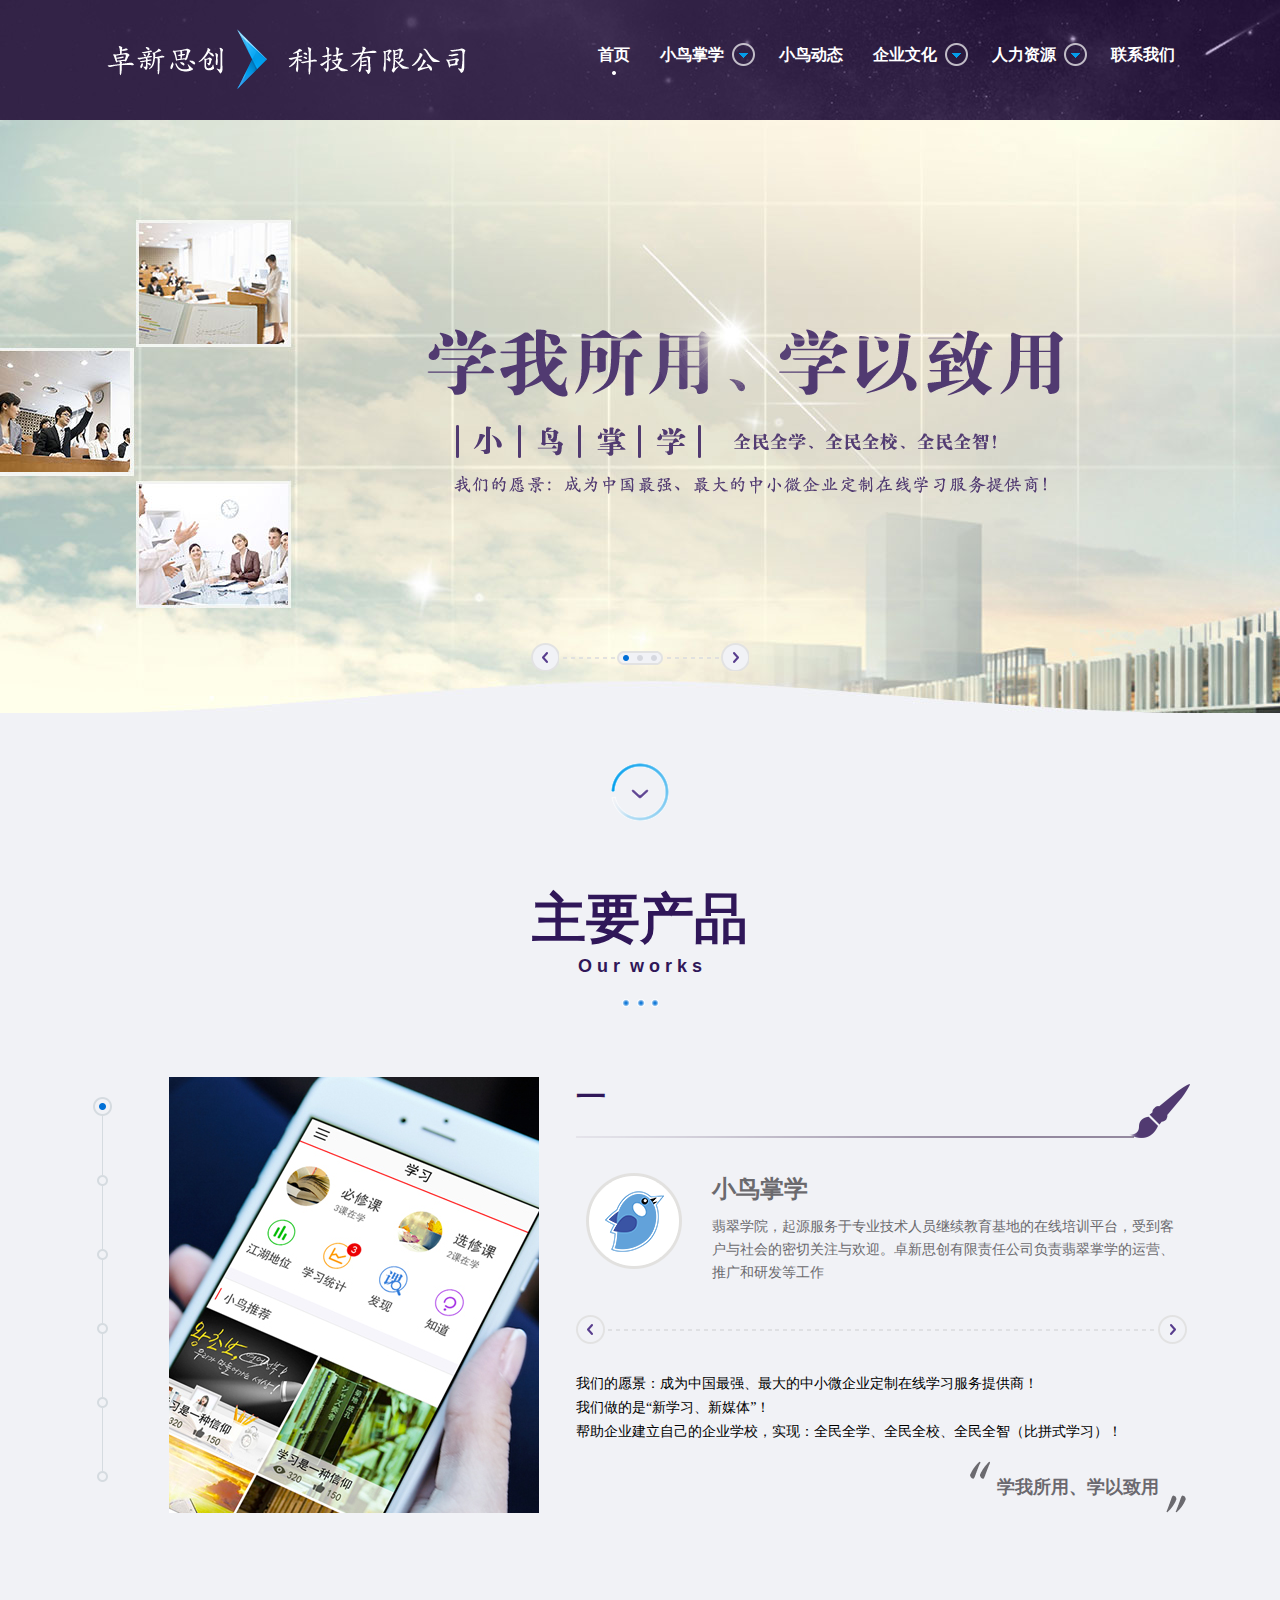
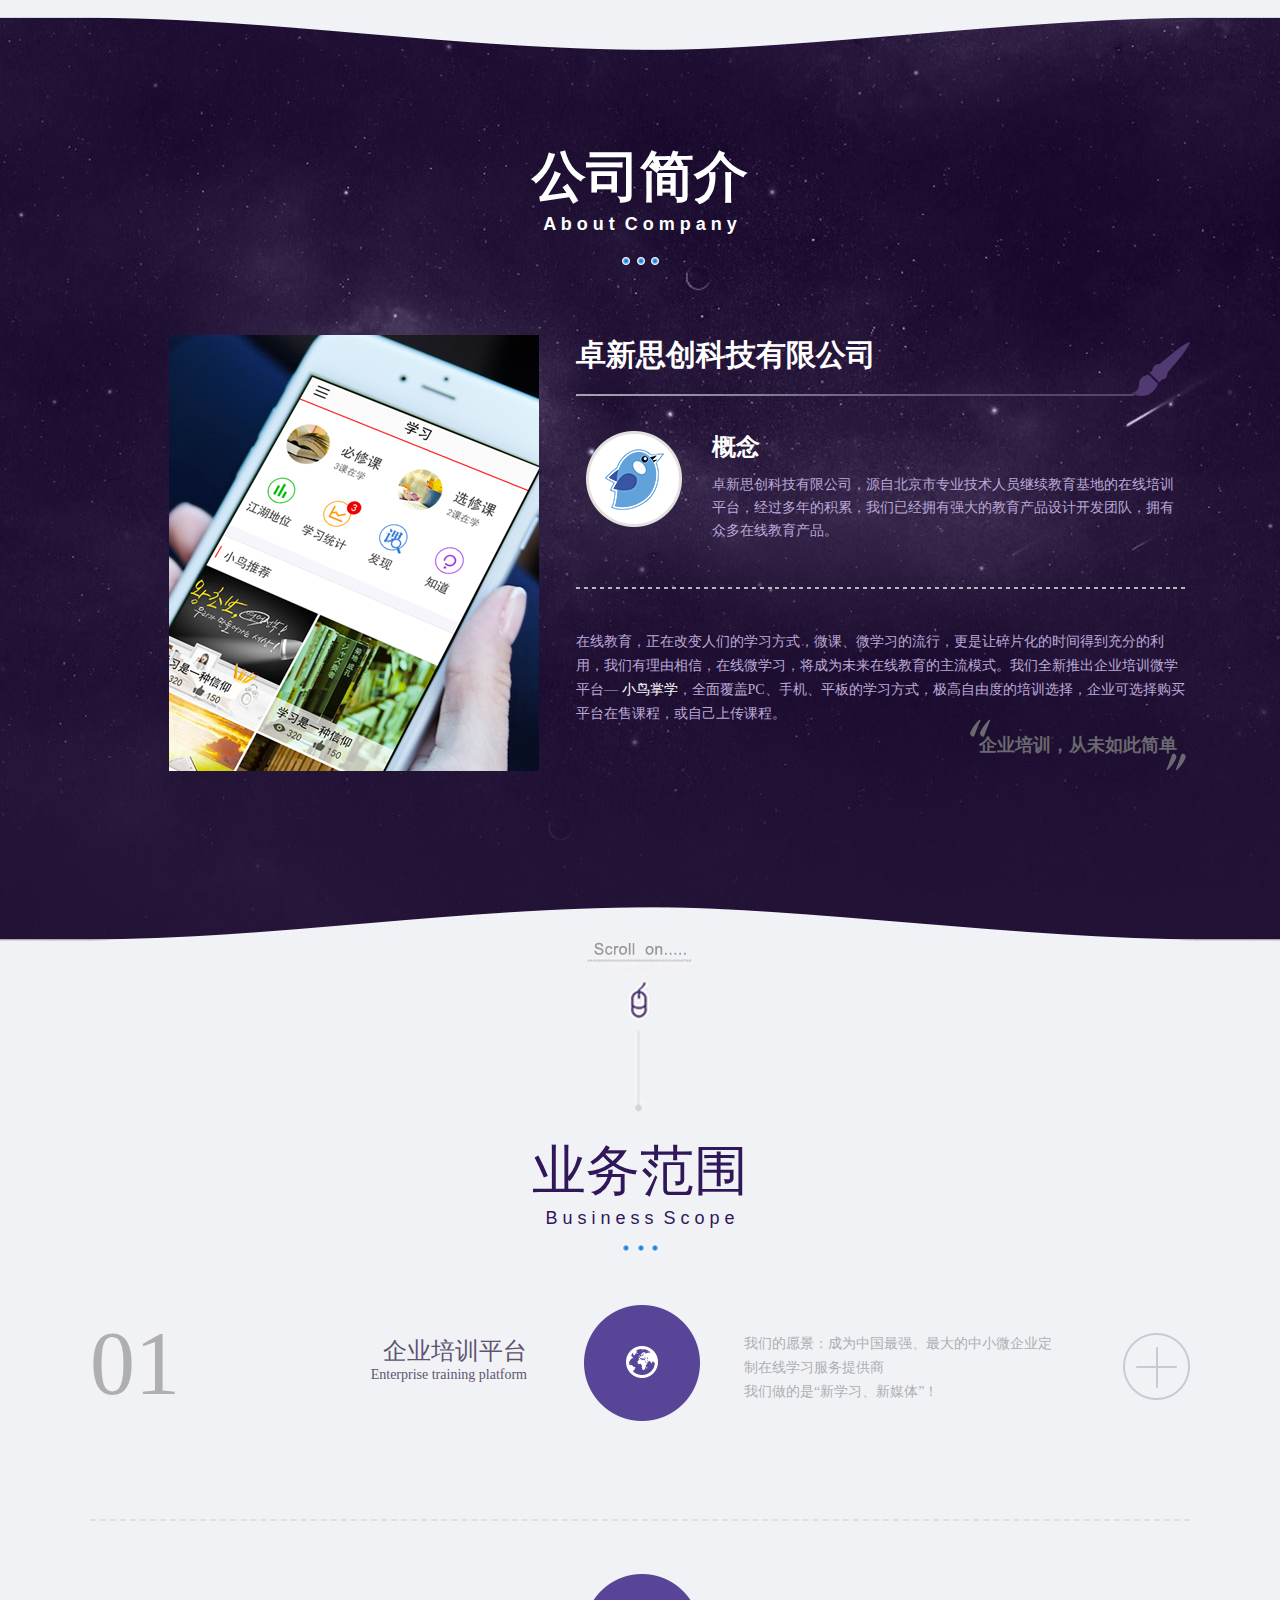
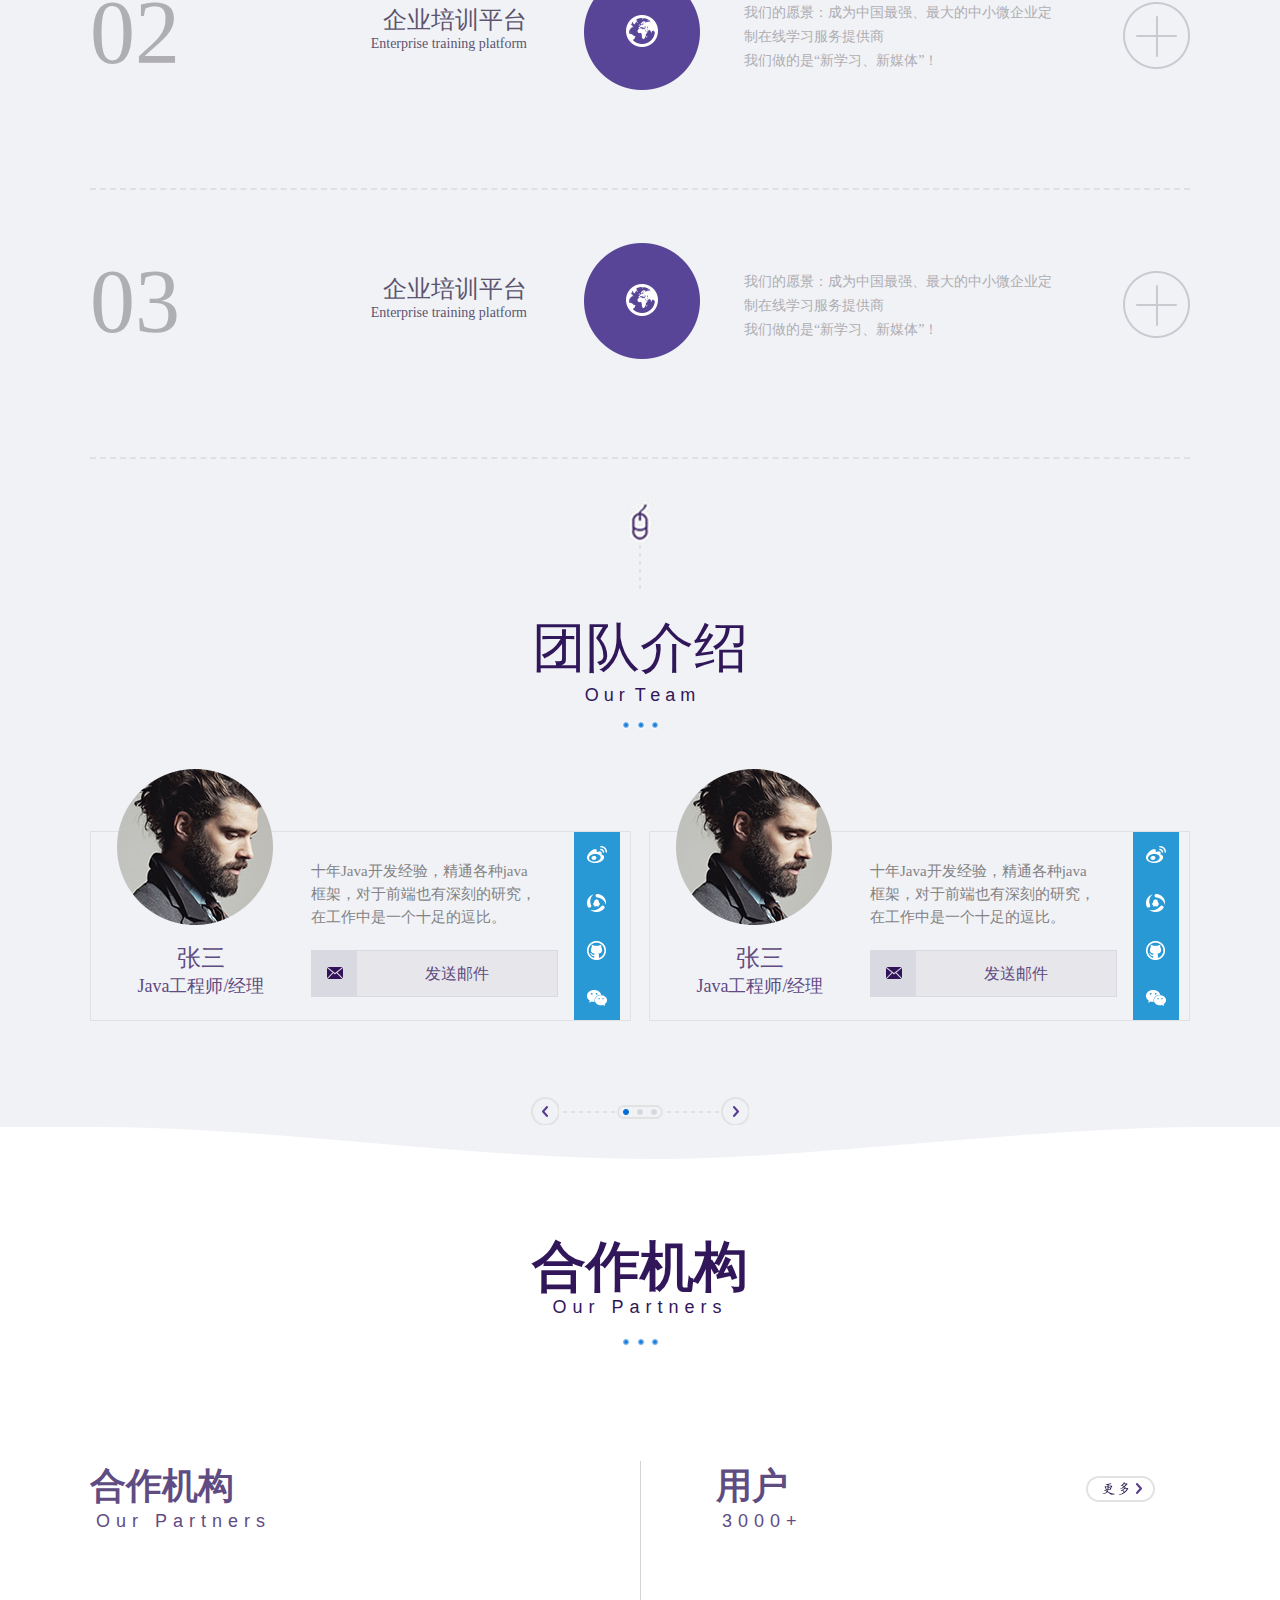
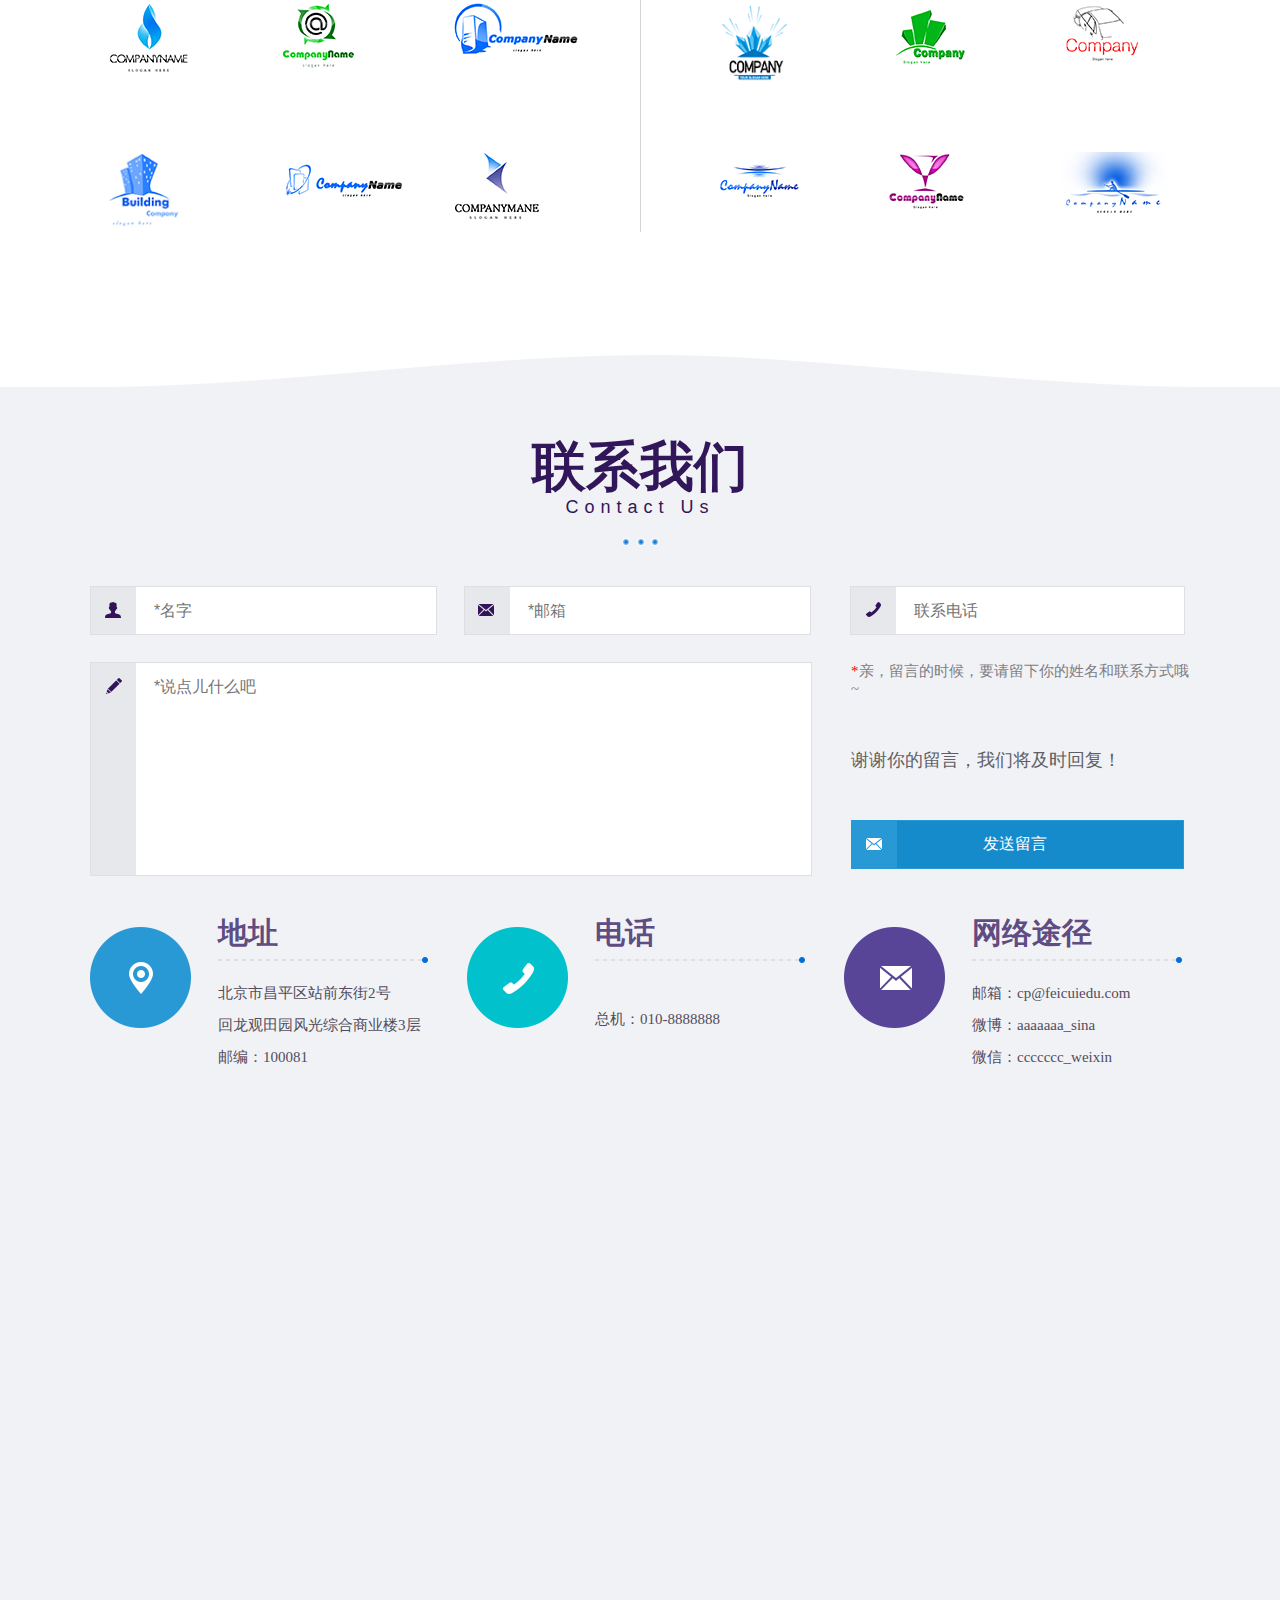
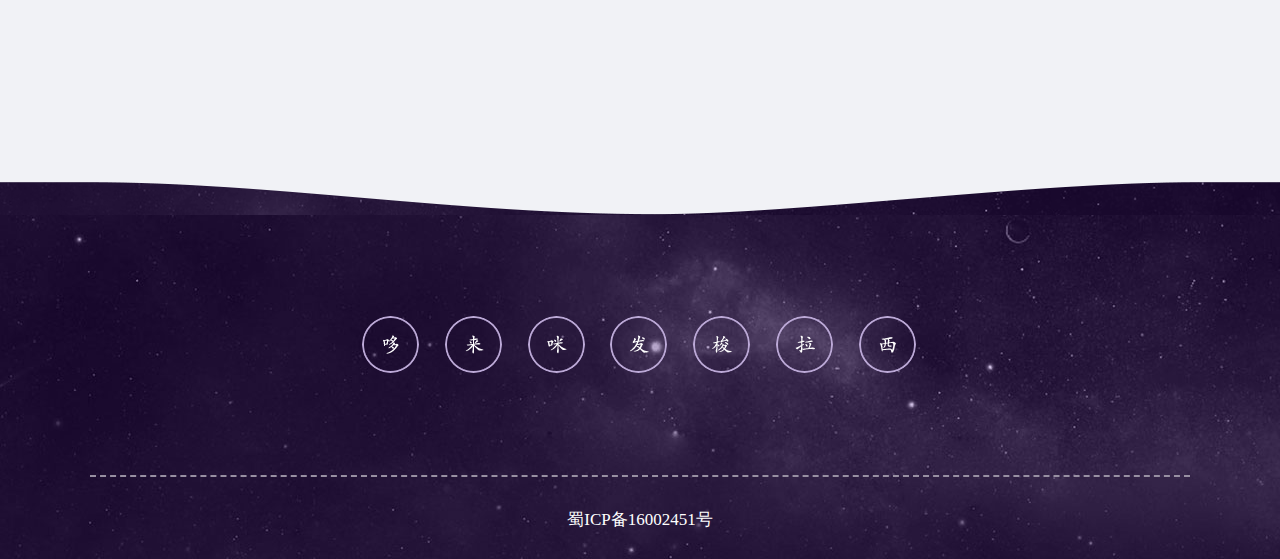
<file: index.html>
<!DOCTYPE html>
<html lang="en">
<head>
    <meta charset="UTF-8">
    <title>北京卓新思创科技有限公司</title>
    <!--网页搜索关键字-->
    <meta name="keywords" content="小鸟掌学,企业培训平台,全民全学、全民全校、全民全智,微课堂,微学习,企业定制培训">
    <!--网页描述-->
    <meta name="description" content="小鸟掌学”云平台是一套完整的专家知识、学习管理、监督考核系统。首先根据企业和员工的特性，抓取学习需求，然后从“平台学习
库、行业学习库和企业内训库”中调出教学资源，按学习计划“推送”任务给每一位员工，并对学习过程进行监管，对学习效果进行评估，根据学习情况调整学习计划，不断优化员
工的职业生涯">
    <link rel="stylesheet" href="./css/common.css">
    <link rel="stylesheet" href="./css/index.css">
    <link rel="stylesheet" href="./css/animate.css">
    <script src="js/jquery-1.8.3.min.js"></script>
    <script src="js/easing.js"></script>
    <script src="js/index.js"></script>
    <script src="js/scrollTop.js"></script>
</head>
<body>
    <!--导航部分-->
    <div id="head" style="width: 100%;height:120px;background-color:#38284C;"></div>

    <!--轮播图-->
    <div class="banner_wrap">
        <!--点击按钮-->
        <div class="point_wrap">
            <span class="_prev"></span>
            <div class="point">
                <div class="point_box">
                    <span class="now a"></span>
                    <span class="b"></span>
                    <span class="last c"></span>
                </div>
            </div>
            <span class="_next"></span>
        </div>

        <div class="bannerWrap">
            <!--单独的轮播图-->
            <div class="banner banner_01" >
                <img src="./images/banner01_01.png" class="animated fadeInLeft banner_img01" alt="">
                <img src="./images/banner01_02.png" class="banner_img02 animated fadeInRight">
                <img src="./images/banner01_03.png" class="banner_img03 animated fadeInUp">
            </div>
            <!--单独的轮播图-->
            <div class="banner banner_02" style="display: none" >
                <img src="./images/banner02_01.png" class="banner_img01">
                <img src="./images/banner02_02.png" class="banner_img02">
                <img src="./images/banner02_03.png" class="banner_img03">
            </div>
            <!--单独的轮播图-->
            <div class="banner banner_01" style="display: none">
                <img src="./images/banner03_01.png" class="banner_img01 ">
                <img src="./images/banner03_02.png" class="banner_img02">
                <img src="./images/banner01_03.png" class="banner_img03">
            </div>
        </div>
    </div>


    <!--主要 产品-->
    <div class="product_wrap w">
        <!--<span></span>-->
        <img src="./images/goOn_icon01.png" class="goOn">
        <h2>主要产品</h2>
        <h3>O u r&nbsp;&nbsp;w o r k s</h3>
        <img src="./images/three_points01.png" class="point_img">
        <div class="content w">
            <!--左边的按钮列表-->
            <div class="point_left">
                <div class="line now"><i></i><span></span></div>
                <div class="line"><i></i><span></span></div>
                <div class="line"><i></i><span></span></div>
                <div class="line"><i></i><span></span></div>
                <div class="line"><i></i><span></span></div>
                <div class="line"><i></i><span></span></div>
            </div>

            <!--内容的包容层-->
            <div class="content_right">
               <div class="content01 now" >
                   <div class="contentLeft">
                       <img src="./images/chanpin_image01.jpg" alt="">
                   </div>
                   <div class="contentRight">
                        <h2 class="tittle">一 <span></span></h2>

                       <div class="top">
                            <div class="img_ico"><img src="./images/xiaoniao_icon.png" alt=""></div>
                            <div class="text">
                                <h2>小鸟掌学</h2>
                                <p>翡翠学院，起源服务于专业技术人员继续教育基地的在线培训平台，受到客户与社会的密切关注与欢迎。卓新思创有限责任公司负责翡翠掌学的运营、推广和研发等工作</p>
                            </div>
                       </div>
                       <div class="bottom">
                            <p>我们的愿景：成为中国最强、最大的中小微企业定制在线学习服务提供商！</p>
                            <p>我们做的是“新学习、新媒体”！</p>
                            <p>帮助企业建立自己的企业学校，实现：全民全学、全民全校、全民全智（比拼式学习）！</p>
                           <h3>学我所用、学以致用</h3>
                       </div>
                   </div>
               </div>
                <div class="content01">
                    <div class="contentLeft">
                        <img src="./images/chanpin_image01.jpg" alt="">
                    </div>
                    <div class="contentRight">
                        <h2 class="tittle">二 <span></span></h2>
                        <div class="top">
                            <div class="img_ico"><img src="./images/xiaoniao_icon.png" alt=""></div>
                            <div class="text">
                                <h2>小鸟掌学</h2>
                                <p>翡翠学院，起源服务于专业技术人员继续教育基地的在线培训平台，受到客户与社会的密切关注与欢迎。卓新思创有限责任公司负责翡翠掌学的运营、推广和研发等工作</p>
                            </div>
                        </div>
                        <div class="bottom">
                            <p>我们的愿景：成为中国最强、最大的中小微企业定制在线学习服务提供商！</p>
                            <p>我们做的是“新学习、新媒体”！</p>
                            <p>帮助企业建立自己的企业学校，实现：全民全学、全民全校、全民全智（比拼式学习）！</p>
                            <h3>学我所用、学以致用</h3>
                        </div>
                    </div>
                </div>
                <div class="content01">
                    <div class="contentLeft">
                        <img src="./images/chanpin_image01.jpg" alt="">
                    </div>
                    <div class="contentRight">
                        <h2 class="tittle">三 <span></span></h2>

                        <div class="top">
                            <div class="img_ico"><img src="./images/xiaoniao_icon.png" alt=""></div>
                            <div class="text">
                                <h2>小鸟掌学</h2>
                                <p>翡翠学院，起源服务于专业技术人员继续教育基地的在线培训平台，受到客户与社会的密切关注与欢迎。卓新思创有限责任公司负责翡翠掌学的运营、推广和研发等工作</p>
                            </div>
                        </div>
                        <div class="bottom">
                            <p>我们的愿景：成为中国最强、最大的中小微企业定制在线学习服务提供商！</p>
                            <p>我们做的是“新学习、新媒体”！</p>
                            <p>帮助企业建立自己的企业学校，实现：全民全学、全民全校、全民全智（比拼式学习）！</p>
                            <h3>学我所用、学以致用</h3>
                        </div>
                    </div>
                </div>
                <div class="content01">
                    <div class="contentLeft">
                        <img src="./images/chanpin_image01.jpg" alt="">
                    </div>
                    <div class="contentRight">
                        <h2 class="tittle">四 <span></span></h2>

                        <div class="top">
                            <div class="img_ico"><img src="./images/xiaoniao_icon.png" alt=""></div>
                            <div class="text">
                                <h2>小鸟掌学</h2>
                                <p>翡翠学院，起源服务于专业技术人员继续教育基地的在线培训平台，受到客户与社会的密切关注与欢迎。卓新思创有限责任公司负责翡翠掌学的运营、推广和研发等工作</p>
                            </div>
                        </div>
                        <div class="bottom">
                            <p>我们的愿景：成为中国最强、最大的中小微企业定制在线学习服务提供商！</p>
                            <p>我们做的是“新学习、新媒体”！</p>
                            <p>帮助企业建立自己的企业学校，实现：全民全学、全民全校、全民全智（比拼式学习）！</p>
                            <h3>学我所用、学以致用</h3>
                        </div>
                    </div>
                </div>
                <div class="content01">
                    <div class="contentLeft">
                        <img src="./images/chanpin_image01.jpg" alt="">
                    </div>
                    <div class="contentRight">
                        <h2 class="tittle">五 <span></span></h2>

                        <div class="top">
                            <div class="img_ico"><img src="./images/xiaoniao_icon.png" alt=""></div>
                            <div class="text">
                                <h2>小鸟掌学</h2>
                                <p>翡翠学院，起源服务于专业技术人员继续教育基地的在线培训平台，受到客户与社会的密切关注与欢迎。卓新思创有限责任公司负责翡翠掌学的运营、推广和研发等工作</p>
                            </div>
                        </div>
                        <div class="bottom">
                            <p>我们的愿景：成为中国最强、最大的中小微企业定制在线学习服务提供商！</p>
                            <p>我们做的是“新学习、新媒体”！</p>
                            <p>帮助企业建立自己的企业学校，实现：全民全学、全民全校、全民全智（比拼式学习）！</p>
                            <h3>学我所用、学以致用</h3>
                        </div>
                    </div>
                </div>
                <div class="content01">
                    <div class="contentLeft">
                        <img src="./images/chanpin_image01.jpg" alt="">
                    </div>
                    <div class="contentRight">
                        <h2 class="tittle">六 <span></span></h2>

                        <div class="top">
                            <div class="img_ico"><img src="./images/xiaoniao_icon.png" alt=""></div>
                            <div class="text">
                                <h2>小鸟掌学</h2>
                                <p>翡翠学院，起源服务于专业技术人员继续教育基地的在线培训平台，受到客户与社会的密切关注与欢迎。卓新思创有限责任公司负责翡翠掌学的运营、推广和研发等工作</p>
                            </div>
                        </div>
                        <div class="bottom">
                            <p>我们的愿景：成为中国最强、最大的中小微企业定制在线学习服务提供商！</p>
                            <p>我们做的是“新学习、新媒体”！</p>
                            <p>帮助企业建立自己的企业学校，实现：全民全学、全民全校、全民全智（比拼式学习）！</p>
                            <h3>学我所用、学以致用</h3>
                        </div>
                    </div>
                </div>
            </div>

            <!--中间左右按钮-->
            <div class="leftRight_point">
                <span class="zuo"></span>
                <span class="you"></span>
            </div>

        </div>
    </div>
    <!--公司简介-->
    <div class="jianjie_wrap">
        <div class="product_wrap w">
            <!--<span></span>-->
            <h2>公司简介</h2>
            <h3>A b o u t&nbsp;&nbsp;C o m p a n y</h3>
            <img src="./images/three_points01.png" class="point_img">
            <div class="content w">
                <!--左边的按钮列表-->
                <div class="point_left">
                    <div class="line now"><i></i><span></span></div>
                    <div class="line"><i></i><span></span></div>
                    <div class="line"><i></i><span></span></div>
                    <div class="line"><i></i><span></span></div>
                    <div class="line"><i></i><span></span></div>
                    <div class="line"><i></i><span></span></div>
                </div>

                <!--内容的包容层-->
                <div class="content_right">
                    <div class="content01 now" >
                        <div class="contentLeft">
                            <img src="./images/chanpin_image01.jpg" alt="">
                        </div>
                        <div class="contentRight">
                            <h2 class="tittle">卓新思创科技有限公司<span></span></h2>

                            <div class="top">
                                <div class="img_ico"><img src="./images/xiaoniao_icon.png" alt=""></div>
                                <div class="text">
                                    <h2>概念</h2>
                                    <p>卓新思创科技有限公司，源自北京市专业技术人员继续教育基地的在线培训平台，经过多年的积累，我们已经拥有强大的教育产品设计开发团队，拥有众多在线教育产品。</p>
                                </div>
                            </div>
                            <div class="bottom">
                                <p>在线教育，正在改变人们的学习方式，微课、微学习的流行，更是让碎片化的时间得到充分的利用，我们有理由相信，在线微学习，将成为未来在线教育的主流模式。我们全新推出企业培训微学平台— <span style="color: #fff">小鸟掌学</span>，全面覆盖PC、手机、平板的学习方式，极高自由度的培训选择，企业可选择购买平台在售课程，或自己上传课程。</p>
                                <h3>企业培训，从未如此简单</h3>
                            </div>
                        </div>
                    </div>
                </div>
                <!--中间左右按钮-->
                <div class="leftRight_point">
                    <span class="zuo"></span>
                    <span class="you"></span>
                </div>

            </div>
        </div>
    </div>

    <!-- business模块 -->
    <div class="business">
        <img src="./images/yewu_zhiyinimg.jpg" alt="">
        <h2>业务范围</h2>
        <h3>B u s i n e s s&nbsp;&nbsp;S c o p e</h3>
        <img src="./images/three_points01.png" alt="">


        <div class="business_wrap w">

            <div class="content">

                <div class="top clearfix">
                    <div class="number">01</div>
                    <div class="tittle"><h2>企业培训平台</h2><p>Enterprise training platform</p></div>
                    <div class="centerimg"><img src="./images/business_cimg01.png" alt=""></div>
                    <div class="description"><p>我们的愿景：成为中国最强、最大的中小微企业定</p><p>制在线学习服务提供商</p><p>我们做的是“新学习、新媒体”！</p></div>
                    <div class="search_img"></div>
                </div>
                <div class="bottom">
                    <p>&nbsp;&nbsp;&nbsp;&nbsp;&nbsp;&nbsp;&nbsp;&nbsp;“小鸟掌学”云平台是一套完整的专家知识、学习管理、监督考核系统。首先根据企业和员工的特性，抓取学习需求，然后从“平台学习库、行业学习库和企业内训库”中调出教学资源，按学习计划“推送”任务给每一位员工，并对学习过程进行监管，对学习效果进行评估，根据学习情况调整学习计划，不断优化员工的职业生涯。</p>
                    <p>“小鸟掌学”主要基于智能手机平台进行学习。针对性、趣味性、创新性的学习方式有助于员工建立学习兴趣，将学习与趣味相结合，提高学习吸收率。提高员工技能，增加企业效益。</p>
                </div>
            </div>

            <div class="content">

                <div class="top clearfix">
                    <div class="number">02</div>
                    <div class="tittle"><h2>企业培训平台</h2><p>Enterprise training platform</p></div>
                    <div class="centerimg"><img src="./images/business_cimg01.png" alt=""></div>
                    <div class="description"><p>我们的愿景：成为中国最强、最大的中小微企业定</p><p>制在线学习服务提供商</p><p>我们做的是“新学习、新媒体”！</p></div>
                    <div class="search_img"></div>
                </div>
                <div class="bottom">
                    <p>&nbsp;&nbsp;&nbsp;&nbsp;&nbsp;&nbsp;&nbsp;&nbsp;“小鸟掌学”云平台是一套完整的专家知识、学习管理、监督考核系统。首先根据企业和员工的特性，抓取学习需求，然后从“平台学习库、行业学习库和企业内训库”中调出教学资源，按学习计划“推送”任务给每一位员工，并对学习过程进行监管，对学习效果进行评估，根据学习情况调整学习计划，不断优化员工的职业生涯。</p>
                    <p>“小鸟掌学”主要基于智能手机平台进行学习。针对性、趣味性、创新性的学习方式有助于员工建立学习兴趣，将学习与趣味相结合，提高学习吸收率。提高员工技能，增加企业效益。</p>
                </div>
            </div>
            <div class="content">

                <div class="top clearfix">
                    <div class="number">03</div>
                    <div class="tittle"><h2>企业培训平台</h2><p>Enterprise training platform</p></div>
                    <div class="centerimg"><img src="./images/business_cimg01.png" alt=""></div>
                    <div class="description"><p>我们的愿景：成为中国最强、最大的中小微企业定</p><p>制在线学习服务提供商</p><p>我们做的是“新学习、新媒体”！</p></div>
                    <div class="search_img"></div>
                </div>
                <div class="bottom">
                    <p>&nbsp;&nbsp;&nbsp;&nbsp;&nbsp;&nbsp;&nbsp;&nbsp;“小鸟掌学”云平台是一套完整的专家知识、学习管理、监督考核系统。首先根据企业和员工的特性，抓取学习需求，然后从“平台学习库、行业学习库和企业内训库”中调出教学资源，按学习计划“推送”任务给每一位员工，并对学习过程进行监管，对学习效果进行评估，根据学习情况调整学习计划，不断优化员工的职业生涯。</p>
                    <p>“小鸟掌学”主要基于智能手机平台进行学习。针对性、趣味性、创新性的学习方式有助于员工建立学习兴趣，将学习与趣味相结合，提高学习吸收率。提高员工技能，增加企业效益。</p>
                </div>
            </div>
        </div>
        
    </div>

    <!--团队介绍-->

    <div class="team ">
        <img src="./images/tuandui_zhiyinimg.jpg" alt="">
        <h2>团队介绍</h2>
        <h3>O u r&nbsp;&nbsp;T e a m</h3>
        <img src="./images/three_points01.png" alt="">

        <div class="team_wrap w">
            <!--需要移动的div-->
            <div class="team_banner">

                <div class="team_box">
                    <div class="team01">
                        <div class="headImg">
                            <img src="./images/team_img02.png" alt="">
                            <i></i>
                        </div>    
                        <div class="name">
                            <p>张三</p>
                            <span>Java工程师/经理</span>
                        </div>
                        <div class="description">
                            <p>十年Java开发经验，精通各种java框架，对于前端也有深刻的研究，在工作中是一个十足的逗比。</p>
                        </div>
                        <div class="eml">
                            <i></i><p>发送邮件</p>
                        </div>
                        <div class="right">
                            <div class="weibo"></div>
                            <div class="tenx"></div>
                            <div class="github"></div>
                            <div class="yinxiang"></div>
                        </div>
                    </div>
                    <div class="team01 team02">
                        <div class="headImg">
                            <img src="./images/team_img02.png" alt="">
                            <i></i>
                        </div>
                        <div class="name">
                            <p>张三</p>
                            <span>Java工程师/经理</span>
                        </div>
                        <div class="description">
                            <p>十年Java开发经验，精通各种java框架，对于前端也有深刻的研究，在工作中是一个十足的逗比。</p>
                        </div>
                        <div class="eml">
                            <i></i><p>发送邮件</p>
                        </div>
                        <div class="right">
                            <div class="weibo"></div>
                            <div class="tenx"></div>
                            <div class="github"></div>
                            <div class="yinxiang"></div>
                        </div>
                    </div>
                </div>

                <div class="team_box">
                    <div class="team01">
                        <div class="headImg">
                            <img src="./images/team_img02.png" alt="">
                            <i></i>
                        </div>
                        <div class="name">
                            <p>李四</p>
                            <span>Java工程师/经理</span>
                        </div>
                        <div class="description">
                            <p>十年Java开发经验，精通各种java框架，对于前端也有深刻的研究，在工作中是一个十足的逗比。</p>
                        </div>
                        <div class="eml">
                            <i></i><p>发送邮件</p>
                        </div>
                        <div class="right">
                            <div class="weibo"></div>
                            <div class="tenx"></div>
                            <div class="github"></div>
                            <div class="yinxiang"></div>
                        </div>
                    </div>
                    <div class="team01 team02">
                        <div class="headImg">
                            <img src="./images/team_img02.png" alt="">
                            <i></i>
                        </div>
                        <div class="name">
                            <p>张三</p>
                            <span>Java工程师/经理</span>
                        </div>
                        <div class="description">
                            <p>十年Java开发经验，精通各种java框架，对于前端也有深刻的研究，在工作中是一个十足的逗比。</p>
                        </div>
                        <div class="eml">
                            <i></i><p>发送邮件</p>
                        </div>
                        <div class="right">
                            <div class="weibo"></div>
                            <div class="tenx"></div>
                            <div class="github"></div>
                            <div class="yinxiang"></div>
                        </div>
                    </div>
                </div>

                <div class="team_box">
                    <div class="team01">
                        <div class="headImg">
                            <img src="./images/team_img02.png" alt="">
                            <i></i>
                        </div>
                        <div class="name">
                            <p>王五</p>
                            <span>Java工程师/经理</span>
                        </div>
                        <div class="description">
                            <p>十年Java开发经验，精通各种java框架，对于前端也有深刻的研究，在工作中是一个十足的逗比。</p>
                        </div>
                        <div class="eml">
                            <i></i><p>发送邮件</p>
                        </div>
                        <div class="right">
                            <div class="weibo"></div>
                            <div class="tenx"></div>
                            <div class="github"></div>
                            <div class="yinxiang"></div>
                        </div>
                    </div>
                    <div class="team01 team02">
                        <div class="headImg">
                            <img src="./images/team_img02.png" alt="">
                            <i></i>
                        </div>
                        <div class="name">
                            <p>张三</p>
                            <span>Java工程师/经理</span>
                        </div>
                        <div class="description">
                            <p>十年Java开发经验，精通各种java框架，对于前端也有深刻的研究，在工作中是一个十足的逗比。</p>
                        </div>
                        <div class="eml">
                            <i></i><p>发送邮件</p>
                        </div>
                        <div class="right">
                            <div class="weibo"></div>
                            <div class="tenx"></div>
                            <div class="github"></div>
                            <div class="yinxiang"></div>
                        </div>
                    </div>
                </div>

            </div>


            <!-- 小圆点 -->
            <div class="point_wrap">
                <span class="_prev"></span>
                <div class="point">
                    <div class="point_box">
                        <span class="now a"></span>
                        <span class="b"></span>
                        <span class="last c"></span>
                    </div>
                </div>
                <span class="_next"></span>
            </div>
        </div>

    </div>


    <!--合作机构-->
    <div class="hezuo_wrap">
        <div class="mokuai">
            <img src="images/hezuo_topbg.png" />
            <h1 style="margin-top:75px; line-height:60px;">合作机构</h1>
            <h2>Our Partners</h2>
            <img style="margin-top:20px; margin-bottom:40px;" src="images/three_points01.png" />

            <!--内容-->
            <div class="hezuocontent_wrap w">
                <div class="partners">
                    <h1 style="line-height:50px;">合作机构</h1>
                    <h2>Our Partners</h2>
                    <div class="partners_box">
                        <div><a href="javascript:;"><img src="images/pLogo01.png" /></a></div>
                        <div><a href="javascript:;"><img src="images/pLogo02.png" /></a></div>
                        <div><a href="javascript:;"><img src="images/pLogo03.png" /></a></div>
                        <div><a href="javascript:;"><img src="images/pLogo04.png" /></a></div>
                        <div><a href="javascript:;"><img src="images/pLogo05.png" /></a></div>
                        <div><a href="javascript:;"><img src="images/pLogo06.png" /></a></div>
                    </div>
                </div>
                <div class="users">
                    <h1 style="line-height:50px;">用户</h1>
                    <h2>3000+</h2>
                    <a href="javascript:;" class="more"></a>
                    <div class="users_box">
                        <div><a href="javascript:;"><img src="images/uLogo01.png" /></a></div>
                        <div><a href="javascript:;"><img src="images/uLogo02.png" /></a></div>
                        <div><a href="javascript:;"><img src="images/uLogo03.png" /></a></div>
                        <div><a href="javascript:;"><img src="images/uLogo04.png" /></a></div>
                        <div><a href="javascript:;"><img src="images/uLogo05.png" /></a></div>
                        <div><a href="javascript:;"><img src="images/uLogo06.png" /></a></div>
                    </div>
                </div>
            </div>

            <img src="images/hezuo_bottombg.png" />
        </div>
    </div>

    <!--联系我们-->
    <div class="mokuai lianxi">
        <h1 style="margin-top:50px; line-height:60px;">联系我们</h1>
        <h2>Contact Us</h2>
        <img style="margin-top:20px; margin-bottom:40px;" src="images/three_points01.png" />

        <div class="input_wrap w">
            <form>
                <div class="input_box" style="width:345px; margin-right:27px"><i class="icon"></i><input type="text" placeholder="*名字" /></div>
                <div class="input_box" style="width:345px; margin-right:39px"><i class="icon" style="background-position:-31px 14px"></i><input type="text" placeholder="*邮箱" /></div>
                <div class="input_box"><i class="icon" style="background-position:-79px 14px"></i><input type="text" placeholder="联系电话" /></div>
                <div class="input_box textarea_box"><i class="icon" style="background-position:-128px 14px"></i><textarea placeholder="*说点儿什么吧"></textarea></div>
                <div class="shuomin" style="color:#7f7d83; height:86px; width:339px; float:left;"><span style="color:red">*</span>亲，留言的时候，要请留下你的姓名和联系方式哦~</div>
                <div class="shuomin2" style="color:#605f64; font-size:18px; height:72px; width:339px; float:left;">谢谢你的留言，我们将及时回复！</div>
                <div class="input_box sentbtn_box" style="width:331px;"><i class="icon"></i><span>发送留言</span></div>
            </form>
        </div>

        <div class="lianxi_ways w">
            <div class="way_one">
                <img src="images/lianxi_icon01.png" />
                <div class="way_content">
                    <h1>地址</h1>
                    <p>北京市昌平区站前东街2号</p>
                    <p>回龙观田园风光综合商业楼3层</p>
                    <p>邮编：100081</p>
                </div>
            </div>
            <div class="way_one" style="margin:0 32px;">
                <img src="images/lianxi_icon02.png" />
                <div class="way_content">
                    <h1>电话</h1>
                    <p style="margin-top:40px;">总机：010-8888888</p>
                </div>
            </div>
            <div class="way_one">
                <img src="images/lianxi_icon03.png" />
                <div class="way_content">
                    <h1>网络途径</h1>
                    <p>邮箱：cp@feicuiedu.com</p>
                    <p>微博：aaaaaaa_sina</p>
                    <p>微信：ccccccc_weixin</p>
                </div>
            </div>
        </div>

    </div>

    <!-- 百度地图-->

    <div class="map_wrap">
        <div class="map_top w"><img src="./images/map_topimg.png" alt=""></div>
        <div id="map"></div>
        <div class="bottom_map"></div>
    </div>


    <!--底部-->

    <div id="footer"></div>


    <!--返回顶部-->
    <div class="scroll_top">
        <div class="top"></div>
        <div class="bottom"></div>
    </div>






    <script type="text/javascript" src="http://api.map.baidu.com/api?v=2.0&ak=i5ZFlrGGRUAe1hbQxcmcYIMIHAGlrrpY"></script>
    <script type="text/javascript" src="http://api.map.baidu.com/library/SearchInfoWindow/1.5/src/SearchInfoWindow_min.js"></script>
    <link rel="stylesheet" href="http://api.map.baidu.com/library/SearchInfoWindow/1.5/src/SearchInfoWindow_min.css" />



    <script type="text/javascript">
        // 百度地图API功能
        var map = new BMap.Map('map');
        var poi = new BMap.Point(117.195144,39.146633);
        map.centerAndZoom(poi, 17);
        map.enableScrollWheelZoom();

        var content = '<div style="margin:0;line-height:20px;padding:2px;">' +
            '<img src="./images/xiaoniao_icon.png" alt="" style="float:right;zoom:1;overflow:hidden;width:100px;height:100px;margin-left:3px;"/>' +
            '地址：天津市南开区不管什么地方<br/>电话：15222691835<br/>简介：百度大厦位于北京市海淀区西二旗地铁站附近，为百度公司综合研发及办公总部。' +
            '</div>';

        //创建检索信息窗口对象
        var searchInfoWindow = null;
        searchInfoWindow = new BMapLib.SearchInfoWindow(map, content, {
            title  : "卓运天成",      //标题
            width  : 290,             //宽度
            height : 105,              //高度
            panel  : "panel",         //检索结果面板
            enableAutoPan : true,     //自动平移
            searchTypes   :[
                BMAPLIB_TAB_SEARCH,   //周边检索
                BMAPLIB_TAB_TO_HERE,  //到这里去
                BMAPLIB_TAB_FROM_HERE //从这里出发
            ]
        });
        var marker = new BMap.Marker(poi); //创建marker对象
        marker.enableDragging(); //marker可拖拽
        marker.addEventListener("click", function(e){
            searchInfoWindow.open(marker);
        })
        map.addOverlay(marker); //在地图中添加marker

        /*添加地图控件*/
        function addMapControl(){
            var scaleControl = new BMap.ScaleControl({anchor:BMAP_ANCHOR_BOTTOM_LEFT});
            scaleControl.setUnit(BMAP_UNIT_IMPERIAL);
            map.addControl(scaleControl);
            var navControl = new BMap.NavigationControl({anchor:BMAP_ANCHOR_TOP_LEFT,type:BMAP_NAVIGATION_CONTROL_LARGE});
            map.addControl(navControl);
            var overviewControl = new BMap.OverviewMapControl({anchor:BMAP_ANCHOR_BOTTOM_RIGHT,isOpen:true});
            map.addControl(overviewControl);
        }
        addMapControl()
        map.addControl(new BMap.MapTypeControl());   //添加地图类型控件
        marker.setAnimation(BMAP_ANIMATION_BOUNCE); //跳动的动画

     </script>

</body>
</html>
</file>
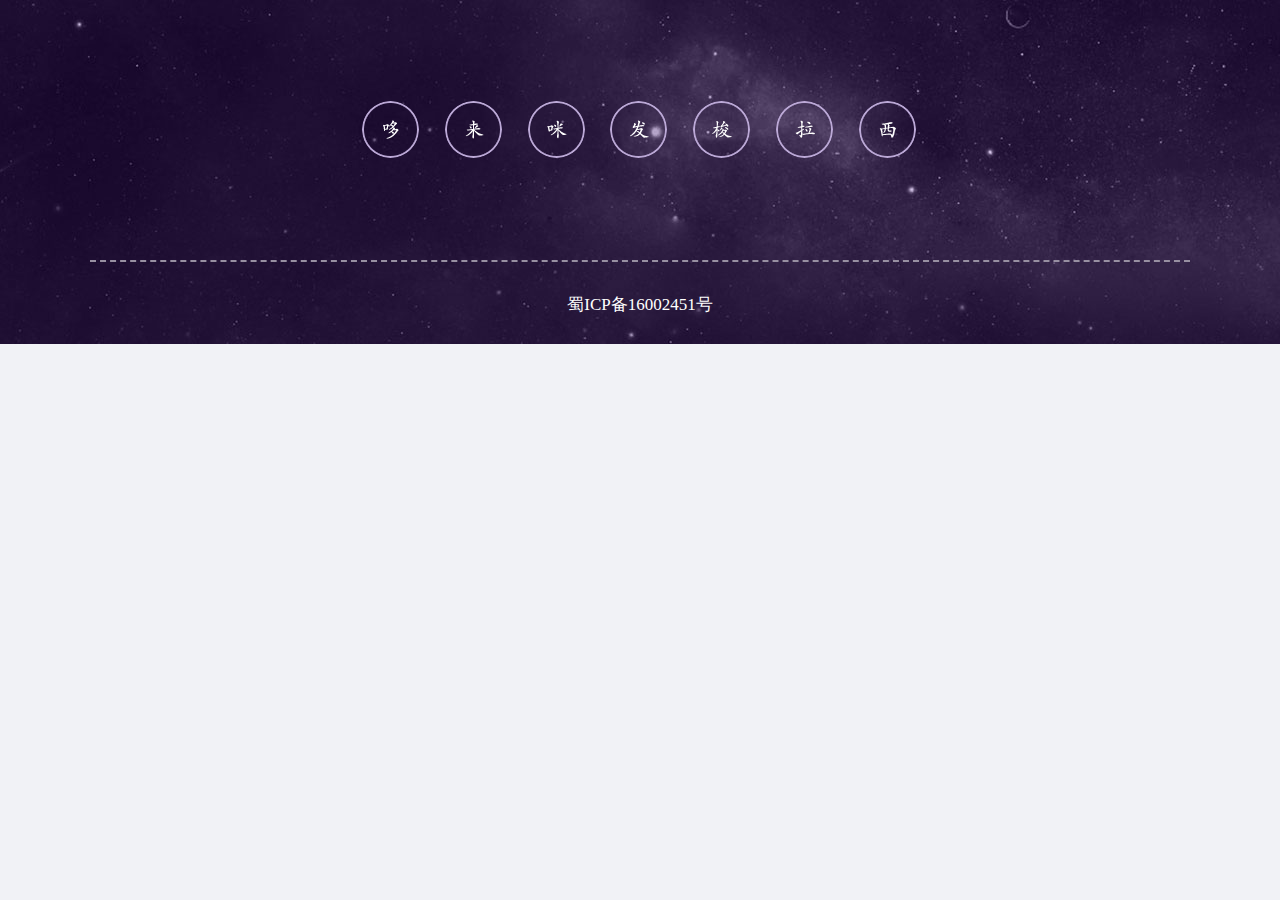
<file: footer.html>
<!DOCTYPE html>
<html lang="en">
<head>
    <meta charset="UTF-8">
    <title>Title</title>
    <link rel="stylesheet" href="./css/common.css">
    <link rel="stylesheet" href="./css/footer.css">
    <script src="./js/jquery-1.8.3.min.js"></script>
</head>
<body>

    <div class="footer">
        <div class="top w">

            <div class="music">
                <span class="music01" style="background:url('./images/yinyue_duo.png');"></span>
                <span class="music02" style="background:url('./images/yinyue_lai.png');"></span>
                <span class="music03" style="background:url('./images/yinyue_mi.png');"></span>
                <span class="music04" style="background:url('./images/yinyue_fa.png');"></span>
                <span class="music05" style="background:url('./images/yinyue_suo.png');"></span>
                <span class="music06" style="background:url('./images/yinyue_la.png');"></span>
                <span class="music07" style="background:url('./images/yinyue_xi.png');"></span>
            </div>

        </div>
        <div class="bottom w">蜀ICP备16002451号</div>
    </div>
    <script>
        $(function () {

            $(".music span").click(function () {
               //   var $this=$(this);
                var   $index=$(this).index();

                $("body").append("<embed width='0' height='0' class='music0_"+$index+"'"+"src='./music/sound0"+$index+".mp3'/>")

                setTimeout(function () {
//                   $(".music0_"+$this.index()).remove();
                    $(".music0_"+$index).remove();
                },3000)


            })
        })
    </script>
</body>
</html>
</file>
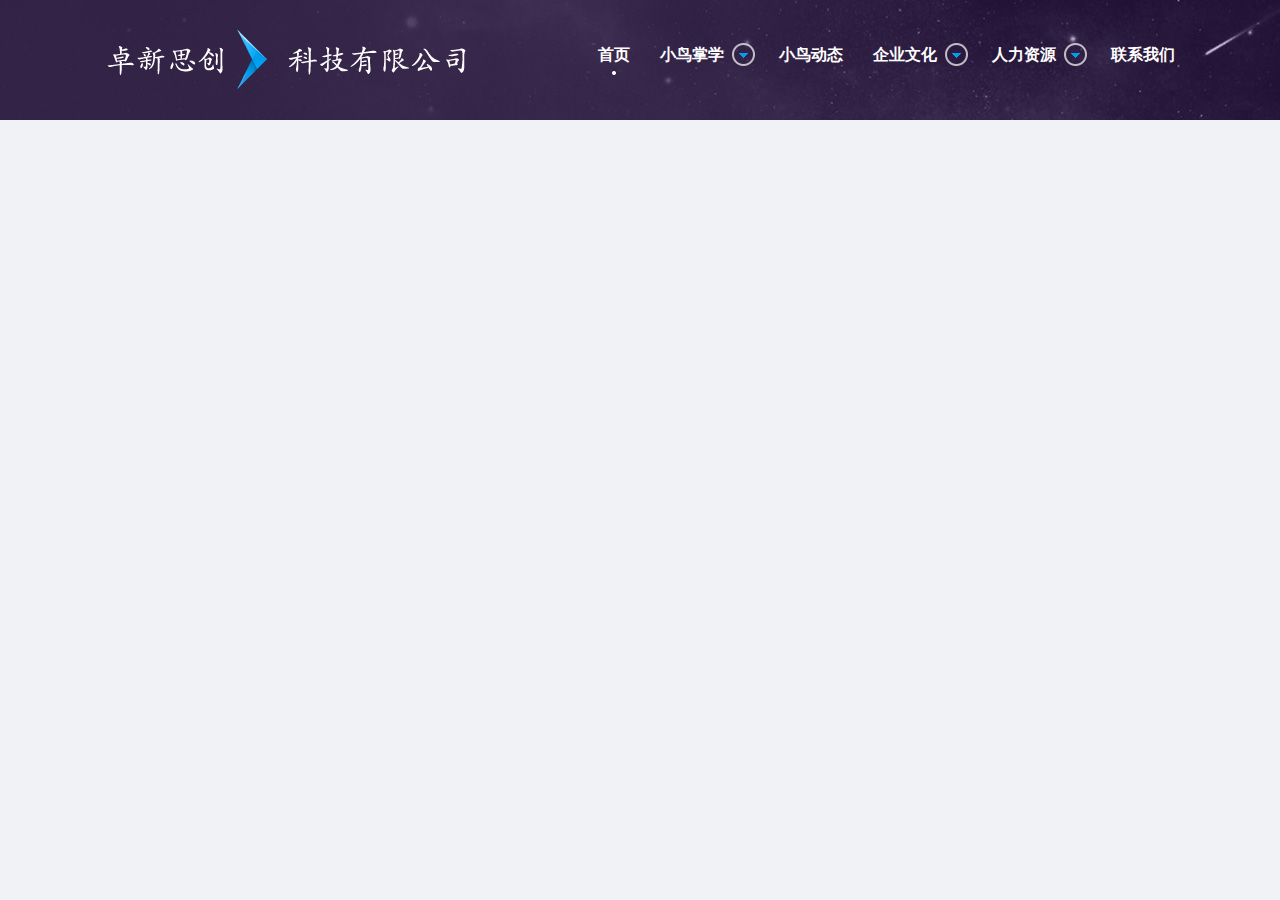
<file: header.html>
<!DOCTYPE html>
<html>
<head>
    <meta charset="UTF-8">  <!--万国码-->
    <title>Title</title>
    <link rel="stylesheet" href="./css/common.css">
    <link rel="stylesheet" href="./css/header.css">
    <script src="./js/jquery-1.8.3.min.js"></script>
    <script src="./js/easing.js"></script>
    <script src="./js/header.js"></script>

</head>
<body>
    <!--头部-->
    <div class="header_wrap">

        <div class="w header">
            <div class="logo">
                <a href="#">小鸟掌学</a>
            </div>
            <div class="nav_wrap">
                <!--每一个导航-->

                <div class="nav">
                    <h1 class="now">首页</h1>
                </div>

                <div class="nav">
                    <h1 class="hasDown">小鸟掌学 <span class="xia"></span></h1>
                    <ul>
                        <li>小鸟掌学主页</li>
                        <li>小鸟掌学概念</li>
                        <li>对企业的价值</li>
                        <li>小鸟掌云</li>
                        <li>微课联盟</li>
                        <li>App下载</li>
                    </ul>

                </div>

                <div class="nav">
                    <h1>小鸟动态</h1>
                </div>

                <div class="nav">
                    <h1 class="hasDown">企业文化<span class="xia"></span></h1>
                    <ul>
                        <li>公司理念</li>
                        <li>公司文化</li>
                        <li>公司氛围</li>
                    </ul>
                </div>

                <div class="nav">
                    <h1 class="hasDown">人力资源<span class="xia"></span></h1>
                    <ul>
                        <li>人才理念</li>
                        <li>团队介绍</li>
                        <li>招聘信息</li>
                    </ul>
                </div>

                <div class="nav">
                    <h1>联系我们</h1>
                </div>
            </div>
        </div>

    </div>
</body>
</html>
</file>
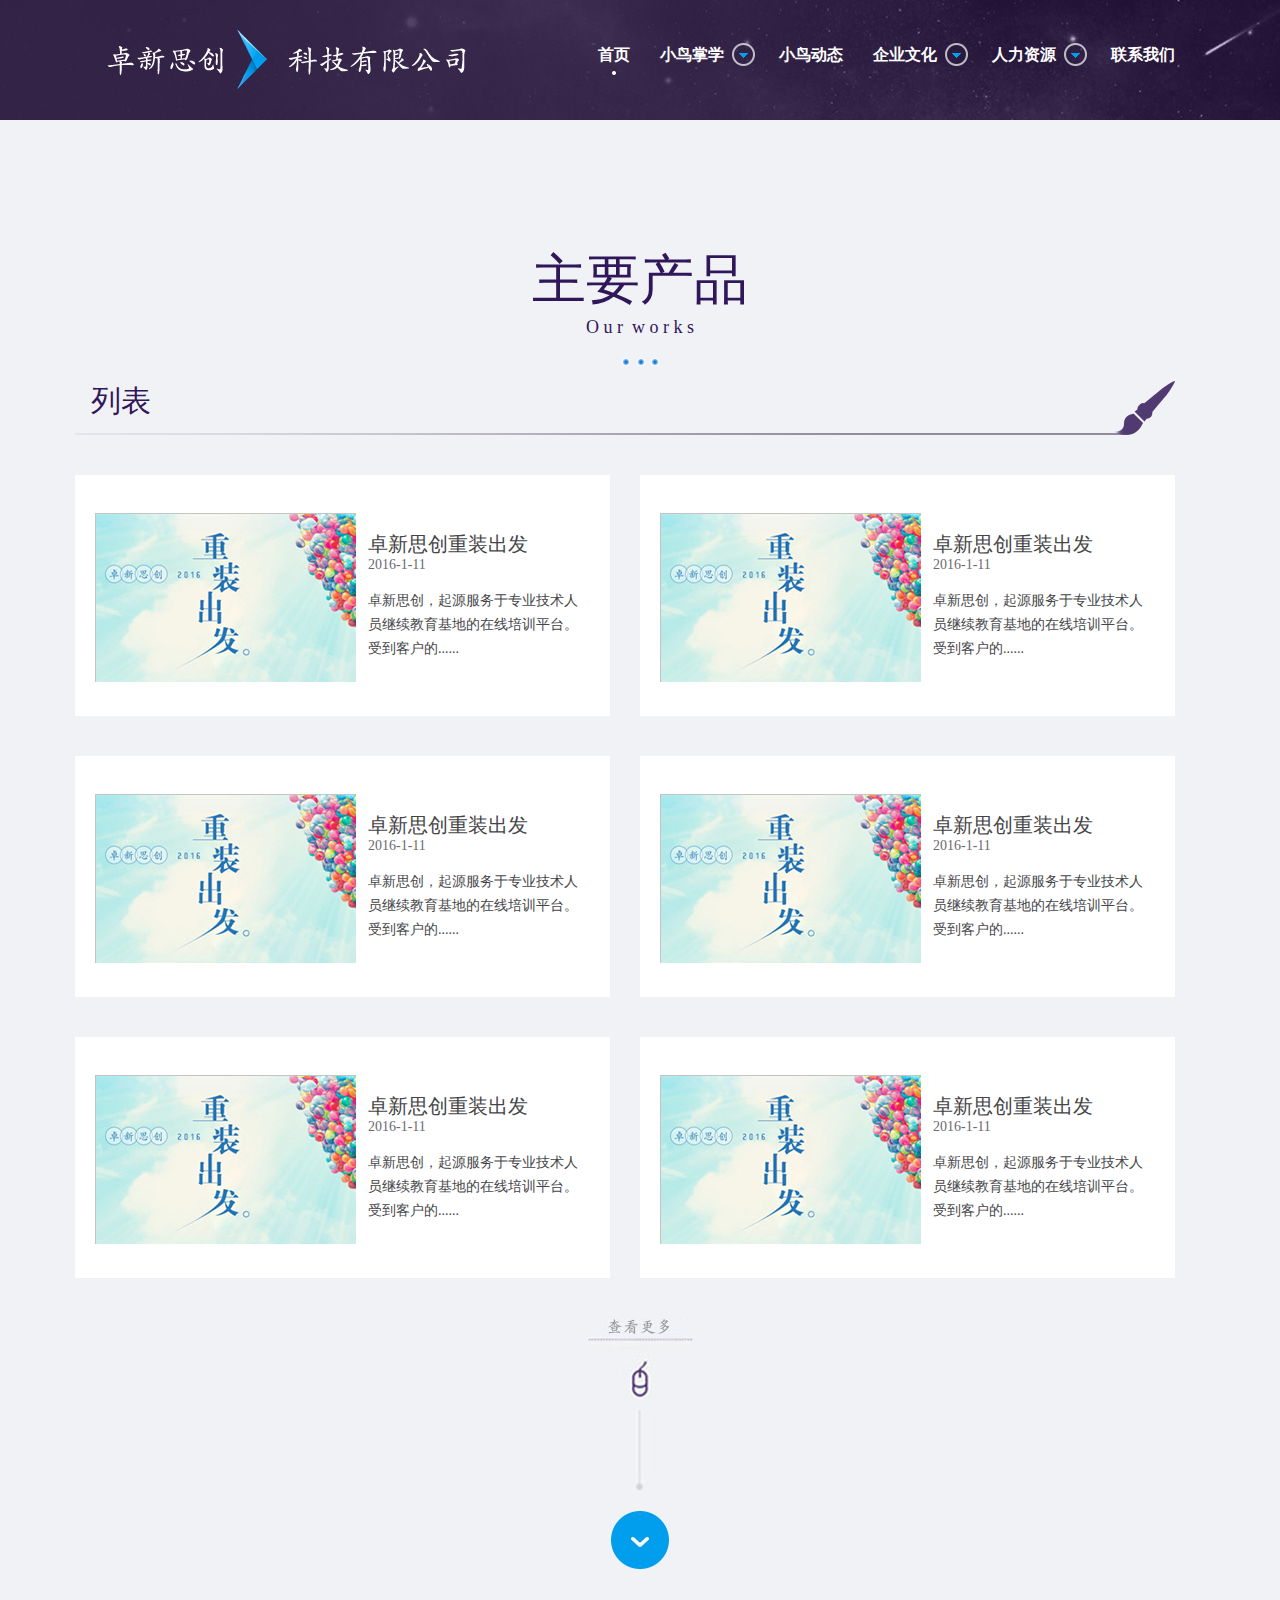
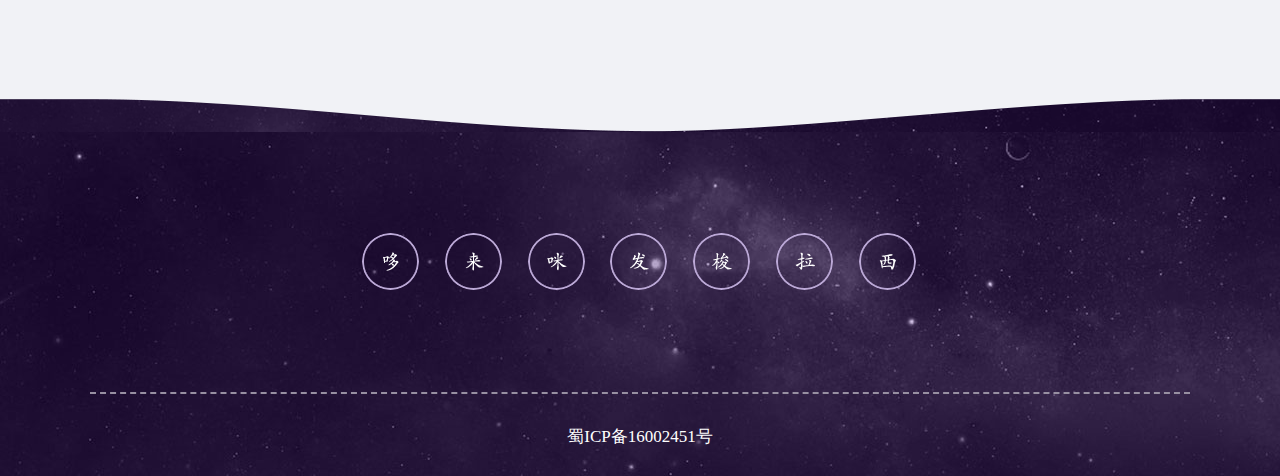
<file: list.html>
<!DOCTYPE html>
<html lang="en">
<head>
    <meta charset="UTF-8">
    <title>文章列表</title>
    <link rel="stylesheet" href="./css/common.css">
    <link rel="stylesheet" href="./css/list.css">
    <script src="./js/jquery-1.8.3.min.js"></script>
    <script src="./js/easing.js"></script>
    <script src="./js/listData.js"></script>
    <script src="./js/scrollTop.js"></script>
    <script src="./js/list.js"></script>

</head>
<body>

    <!--导航-->
    <div id="head" style="width: 100%;height:120px;background-color:#38284C;"></div>


    <!--中间部分-->
    <div class="list_wrap">
        <h2>主要产品</h2>
        <h3>O u r&nbsp;&nbsp;w o r k s</h3>
        <img src="./images/three_points01.png" class="point_img">
        <div class="content_list">
            <h2>列表 <span></span></h2>
            <div class="content clearfix">
                <div class="list_one">
                    <div class="_left">
                        <img src="./images/list_img01.jpg" alt="">
                    </div> 
                    <div class="list_right">
                        <div class="tittle">卓新思创重装出发</div>
                        <div class="time">2016-1-11</div>
                        <p>卓新思创，起源服务于专业技术人员继续教育基地的在线培训平台。受到客户的......</p>
                    </div>
                </div>
                <div class="list_one">

                    <div class="_left">
                        <img src="./images/list_img01.jpg" alt="">
                    </div>
                    <div class="list_right">
                        <div class="tittle">卓新思创重装出发</div>
                        <div class="time">2016-1-11</div>
                        <p>卓新思创，起源服务于专业技术人员继续教育基地的在线培训平台。受到客户的......</p>
                    </div>
                </div>
                <div class="list_one">

                    <div class="_left">
                        <img src="./images/list_img01.jpg" alt="">
                    </div>
                    <div class="list_right">
                        <div class="tittle">卓新思创重装出发</div>
                        <div class="time">2016-1-11</div>
                        <p>卓新思创，起源服务于专业技术人员继续教育基地的在线培训平台。受到客户的......</p>
                    </div>
                </div>
                <div class="list_one">

                    <div class="_left">
                        <img src="./images/list_img01.jpg" alt="">
                    </div>
                    <div class="list_right">
                        <div class="tittle">卓新思创重装出发</div>
                        <div class="time">2016-1-11</div>
                        <p>卓新思创，起源服务于专业技术人员继续教育基地的在线培训平台。受到客户的......</p>
                    </div>
                </div>
                <div class="list_one">

                    <div class="_left">
                        <img src="./images/list_img01.jpg" alt="">
                    </div>
                    <div class="list_right">
                        <div class="tittle">卓新思创重装出发</div>
                        <div class="time">2016-1-11</div>
                        <p>卓新思创，起源服务于专业技术人员继续教育基地的在线培训平台。受到客户的......</p>
                    </div>
                </div>
                <div class="list_one">

                    <div class="_left">
                        <img src="./images/list_img01.jpg" alt="">
                    </div>
                    <div class="list_right">
                        <div class="tittle">卓新思创重装出发</div>
                        <div class="time">2016-1-11</div>
                        <p>卓新思创，起源服务于专业技术人员继续教育基地的在线培训平台。受到客户的......</p>
                    </div>
                </div>
            </div>
            <div class="bottom_img">
                <img src="./images/list_gomore_bg.jpg" alt="">
                <div class="more"></div>
            </div>
        </div>
    </div>

    <!--返回顶部-->
    <div class="bottom_footer">

    </div>
    <div class="scroll_top">
        <div class="top"></div>
        <div class="bottom"></div>
    </div>
    <!--底部-->
    <div id="footer"></div>
</body>
</html>
</file>
<file: css/common.css>
/*
        清除浏览器默认样式,让所有的标签在浏览器默认情况下显示一致
*/

body,ul,li,ol,dl,dt,dd,div,h1,h2,h3,h4,h5,h6,p{
    margin: 0;
    padding: 0;
}
/*定义版心*/
.w{
    width: 1100px;
    margin: 0 auto;
}

a{
    text-decoration: none; /*清除下划线*/
    cursor: pointer;
}
/*li标签的小圆点*/
ul li{
    list-style: none;
}

img{
    border: 0 none; /*在ie低版本中会有一个默认的1px边框*/
}
/*清除浮动*/
.clearfix:after{
    content: ".";
    height: 0;
    line-height: 0;
    display: block;
    /*隐藏占位置*/
    visibility: hidden;
    clear: both;
}
.clearfix{
    zoom: 1;
}
/*主题*/
body{
    font-size: 15px;
    font-family: STKaiti,KaiTi_GB2312,”华文楷体”,”宋体”，Arial,”Heivetica”;
    background: #f1f2f6;
}
@keyframes fn {
    0% {
        transform: scale(1.2, 0.8);
    }
    1% {
        transform: scale(1.18, 0.82);
    }
    2% {
        transform: scale(1.16, 0.84);
    }
    3% {
        transform: scale(1.13, 0.87);
    }
    4% {
        transform: scale(1.1, 0.9);
    }
    5% {
        transform: scale(1.07, 0.93);
    }
    6% {
        transform: scale(1.04, 0.96);
    }
    7% {
        transform: scale(1.01, 0.99);
    }
    8% {
        transform: scale(0.99, 1.01);
    }
    9% {
        transform: scale(0.97, 1.03);
    }
    10% {
        transform: scale(0.95, 1.05);
    }
    11% {
        transform: scale(0.94, 1.06);
    }
    12% {
        transform: scale(0.93, 1.07);
    }
    13% {
        transform: scale(0.93, 1.07);
    }
    14% {
        transform: scale(0.93, 1.07);
    }
    15% {
        transform: scale(0.93, 1.07);
    }
    16% {
        transform: scale(0.94, 1.06);
    }
    17% {
        transform: scale(0.94, 1.06);
    }
    18% {
        transform: scale(0.95, 1.05);
    }
    19% {
        transform: scale(0.96, 1.04);
    }
    20% {
        transform: scale(0.98, 1.02);
    }
    21% {
        transform: scale(0.99, 1.01);
    }
    22% {
        transform: scale(1, 1);
    }
    23% {
        transform: scale(1, 1);
    }
    24% {
        transform: scale(1.01, 0.99);
    }
    25% {
        transform: scale(1.02, 0.98);
    }
    26% {
        transform: scale(1.02, 0.98);
    }
    27% {
        transform: scale(1.02, 0.98);
    }
    28% {
        transform: scale(1.03, 0.97);
    }
    29% {
        transform: scale(1.03, 0.97);
    }
    30% {
        transform: scale(1.02, 0.98);
    }
    31% {
        transform: scale(1.02, 0.98);
    }
    32% {
        transform: scale(1.02, 0.98);
    }
    33% {
        transform: scale(1.02, 0.98);
    }
    34% {
        transform: scale(1.01, 0.99);
    }
    35% {
        transform: scale(1.01, 0.99);
    }
    36% {
        transform: scale(1.01, 0.99);
    }
    37% {
        transform: scale(1, 1);
    }
    38% {
        transform: scale(1, 1);
    }
    39% {
        transform: scale(1, 1);
    }
    40% {
        transform: scale(0.99, 1.01);
    }
    41% {
        transform: scale(0.99, 1.01);
    }
    42% {
        transform: scale(0.99, 1.01);
    }

    43% {
        transform: scale(0.99, 1.01);
    }
    44% {
        transform: scale(0.99, 1.01);
    }
    45% {
        transform: scale(0.99, 1.01);
    }
    46% {
        transform: scale(0.99, 1.01);
    }
    47% {
        transform: scale(0.99, 1.01);
    }
    48% {
        transform: scale(0.99, 1.01);
    }
    49% {
        transform: scale(1, 1);
    }

}

/*返回顶部*/

.scroll_top{
    width: 88px;
    height: 160px;
    position: fixed;
    right: 50px;
    bottom: 158px;
    display: none;
    z-index: 9999;
    /*background-color: red;*/
}
.scroll_top .top{
    width: 52px;
    height: 51px;
    margin: 0 auto;
    border-radius: 50%;
    z-index: 9999;
    /*background-color: yellow;*/
    background: url("../images/scroll_top_bg.png") no-repeat left top;
}
.scroll_top .bottom{
    width: 100%;
    height: 87px;

    position: absolute;
    right:0;
    bottom:0;
    background: url("../images/fixed_contactus.png") right top;
}
.scroll_top .top:hover{
    background-position: 0 bottom;
    animation: fn 1s;
}
.scroll_top .bottom:hover{
    width: 235px;
    animation: fn 1s;
    transition: width  1s;
}
</file>
<file: css/index.css>
/*banner*/
.banner_wrap{
    height: 593px;
    min-width: 1100px;
    position: relative;
}



/* 轮播图点击按钮 */
 .point_wrap{
    width:218px;
    height: 30px;
    background: url("../images/next&prev_line.png")no-repeat left center;
    position: absolute;
    bottom: 40px;
    left: 50%;
    margin-left: -109px;
    z-index: 999;
}
 .point_wrap ._prev,.banner_wrap .point_wrap ._next{
    width: 28px;
    height: 28px;
    display: inline-block;
}
 .point_wrap ._prev{
    background: url("../images/prev_jiantou.png");
    float: left;
}
 .point_wrap ._next{
    background: url("../images/next_jiantou.png");
    float: right;
     display: inline-block;
     width: 28px;
     height: 28px
}
 .point_wrap ._prev:hover{
    background: url("../images/prev_jiantou_hover.png");
}
 .point_wrap ._next:hover{
    background: url("../images/next_jiantou_hover.png");
}

 .point_wrap ._prev:hover,.banner_wrap .point_wrap ._next:hover{
    animation: fn 1s;
}

/* 弹性伸缩运动动画 */
@keyframes fn {
    0% {
        transform: scale(1.2, 0.8);
    }
    1% {
        transform: scale(1.18, 0.82);
    }
    2% {
        transform: scale(1.16, 0.84);
    }
    3% {
        transform: scale(1.13, 0.87);
    }
    4% {
        transform: scale(1.1, 0.9);
    }
    5% {
        transform: scale(1.07, 0.93);
    }
    6% {
        transform: scale(1.04, 0.96);
    }
    7% {
        transform: scale(1.01, 0.99);
    }
    8% {
        transform: scale(0.99, 1.01);
    }
    9% {
        transform: scale(0.97, 1.03);
    }
    10% {
        transform: scale(0.95, 1.05);
    }
    11% {
        transform: scale(0.94, 1.06);
    }
    12% {
        transform: scale(0.93, 1.07);
    }
    13% {
        transform: scale(0.93, 1.07);
    }
    14% {
        transform: scale(0.93, 1.07);
    }
    15% {
        transform: scale(0.93, 1.07);
    }
    16% {
        transform: scale(0.94, 1.06);
    }
    17% {
        transform: scale(0.94, 1.06);
    }
    18% {
        transform: scale(0.95, 1.05);
    }
    19% {
        transform: scale(0.96, 1.04);
    }
    20% {
        transform: scale(0.98, 1.02);
    }
    21% {
        transform: scale(0.99, 1.01);
    }
    22% {
        transform: scale(1, 1);
    }
    23% {
        transform: scale(1, 1);
    }
    24% {
        transform: scale(1.01, 0.99);
    }
    25% {
        transform: scale(1.02, 0.98);
    }
    26% {
        transform: scale(1.02, 0.98);
    }
    27% {
        transform: scale(1.02, 0.98);
    }
    28% {
        transform: scale(1.03, 0.97);
    }
    29% {
        transform: scale(1.03, 0.97);
    }
    30% {
        transform: scale(1.02, 0.98);
    }
    31% {
        transform: scale(1.02, 0.98);
    }
    32% {
        transform: scale(1.02, 0.98);
    }
    33% {
        transform: scale(1.02, 0.98);
    }
    34% {
        transform: scale(1.01, 0.99);
    }
    35% {
        transform: scale(1.01, 0.99);
    }
    36% {
        transform: scale(1.01, 0.99);
    }
    37% {
        transform: scale(1, 1);
    }
    38% {
        transform: scale(1, 1);
    }
    39% {
        transform: scale(1, 1);
    }
    40% {
        transform: scale(0.99, 1.01);
    }
    41% {
        transform: scale(0.99, 1.01);
    }
    42% {
        transform: scale(0.99, 1.01);
    }

    43% {
        transform: scale(0.99, 1.01);
    }
    44% {
        transform: scale(0.99, 1.01);
    }
    45% {
        transform: scale(0.99, 1.01);
    }
    46% {
        transform: scale(0.99, 1.01);
    }
    47% {
        transform: scale(0.99, 1.01);
    }
    48% {
        transform: scale(0.99, 1.01);
    }
    49% {
        transform: scale(1, 1);
    }

}
        /*点击按钮盒子内容*/
 .point_wrap .point{
    width: 46px;
    height: 14px;
    position: absolute;
    top: 50%;
    left: 50%;
    margin-left: -23px;
    margin-top: -7px;
    background: url("../images/next&prev_mbg01.png") no-repeat left top,url("../images/next&prev_mbg03.png") no-repeat right top;
}
 .point_wrap .point .point_box{
    width: 35px;
    height: 100%;
    margin: 0 auto;
    background: url("../images/next&prev_mbg02.png");
    position: relative;
}
 .point_wrap .point .point_box span{
    width:6px;
    height:6px;
    display: inline-block;
    background: url("../images/next&prev_others.png");
    /*position: absolute;*/
    /*top:50%;*/
    /*margin-top: -3px;*/
    float: left;
    margin-top: 4px;
    margin-right: 1px;
}
 .point_wrap .point .point_box .now{
    background: url("../images/next&prev_now.png");
}
 .point_wrap .point .point_box .b{
    margin-left: 7px;
}
 .point_wrap .point .point_box .c{
    float: right;
}

/*轮播图图片*/
.banner_wrap .bannerWrap{
    position: relative;
}
.banner_wrap .bannerWrap .banner{
    width: 100%;
    height: 593px;
    position: absolute;
    overflow: hidden;
}
.banner_wrap .bannerWrap .banner_01{
    background: url("../images/banner01_bg.jpg") center top;
}
.banner_wrap .bannerWrap .banner_02{
    background: url("../images/banner02_bg.jpg") center top;
}
.banner_wrap .bannerWrap .banner_01 .banner_img01{
    position: absolute;
    top:208px;
    left: 426px;
}
.banner_wrap .bannerWrap .banner_01 .banner_img02{
    position: absolute;
    top:303px;
    left: 454px;
}
.banner_wrap .bannerWrap .banner_01 .banner_img03{
    position: absolute;
    top:354px;
    left: 454px;
}

.banner_wrap .bannerWrap .banner_02 .banner_img02{
    position: absolute;
    top:56px;
    left: 392px;
}
.banner_wrap .bannerWrap .banner_02 .banner_img01{
    position: absolute;
    top:178px;
    left: 144px;
}
.banner_wrap .bannerWrap .banner_02 .banner_img03{
    position: absolute;
    top:194px;
    left: 350px;
}
/* banner结束*/

.mokuai{
    width:1100px;
    margin:0 auto;
}
.mokuai > img{
    margin:0 auto;
    display:block;
}
.mokuai > h1, .mokuai > h2{
    text-align:center;
    font-size:54px;
    color:#311759;
}

.mokuai > h2{
    font-family:Arial, Helvetica, sans-serif;
    font-weight:normal;
    font-size:18px;
    letter-spacing:6px;
}

/*主要产品开始*/
.product_wrap.w{
    /*background-color: pink;*/
    position: relative;
    margin-top: 50px;
}
.product_wrap .goOn{
    margin:0 auto;
    display: block;
}
.product_wrap>h2{
    margin-top: 62px;
    font-size: 54px;
    font-family: "华文楷体";
    color: #301759;
    text-align: center;
}
.product_wrap h3{
    font-size: 18px;
    font-family: Arial;
    color: #301759;
    text-align: center;
}
.product_wrap .point_img{
    display: block;
    margin: 0 auto;
    margin-top: 22px;
}
.product_wrap .content{
    height:436px;
    /*background-color: red;*/
    margin-top:70px;
    position: relative;
}

/*左边的按钮列表*/
.product_wrap .content .point_left{
    width: 24px;
    height:380px;
    position: relative;
    top:24px;
    float: left;
    background: url("../images/chanpin_nowline_bgline.png") repeat-y center top ;
}
.product_wrap .content .point_left .line{
    width: 100%;
    height: 11px;
    /*background-color: darkblue;*/
    margin-bottom: 63px;
    position: relative;
}

.product_wrap .content .point_left .line i{
    width: 100%;
    height: 19px;
    background: url("../images/chanpin_nowline_daquan.png") center top no-repeat;
    display: block;
    position: absolute;
    top:-4px;
    display: none;
}
.product_wrap .content .point_left .line span{
    width: 100%;
    height:11px;
    background: url("../images/chanpin_nowline_xiaoquan.png") no-repeat center top;
    display: block;
}

.product_wrap .content .point_left .now i{
    display: block;
}
.product_wrap .content .point_left .now span{
    display: none;
}
.product_wrap .content .point_left .line:hover span{
    animation: img_psn 0.5s forwards;
}

@keyframes img_psn {
    0%{
        background-position: center 0;
    }
    100%{
        background-position: center -11px;
    }
}


/*中间左右按钮*/

.product_wrap .content .leftRight_point{
    width: 611px;
    height: 30px;
    /*background-color: red;*/
    position: absolute;
    top:238px;
    right:3px;
    background: url("../images/next&prev_line.png") repeat-x left center;
}
.product_wrap .content .leftRight_point .zuo{
    width: 29px;
    height: 29px;
    background: url("../images/prev_jiantou.png");
    float: left;
    display: block;
}
.product_wrap .content .leftRight_point .you{
    width: 29px;
    height: 29px;
    background: url("../images/next_jiantou.png");
    float: right;
    display: block;
}
.product_wrap .content .leftRight_point .zuo:hover{
    background: url("../images/prev_jiantou_hover.png");
}
.product_wrap .content .leftRight_point .you:hover{
    background: url("../images/next_jiantou_hover.png");
}



.product_wrap .content .content_right{
    width: 1021px;
    height: 100%;
    /*background-color: black;*/
    float: right;
    position: relative;
}

.product_wrap .content .content_right .content01{
    position: absolute;
    top:0px;
    left: 0px;
    display: none;
    width: 1021px;
}
.product_wrap .content .content_right .content01.now{
    display: block;
}
.product_wrap .content .content_right .content01>.contentLeft{
    float: left;
}
.product_wrap .content .content_right .content01>.contentRight{
    float: right;
    width: 614px;
    height: 436px;
    /*background-color: purple;*/
}

.product_wrap .content .content_right .content01>.contentRight h2.tittle{
    font-size: 30px;
    font-family: "华文楷体";
    width: 100%;
    height: 61px;
    color: #301759;
    background:url("../images/pen_line.png") no-repeat left bottom;
    position: relative;
}
.product_wrap .content .content_right .content01>.contentRight h2.tittle span{
    width: 61px;
    height: 54px;
    display: block;
    position: absolute;
    right: 0px;
    bottom: 0px;
    background: url("../images/pen.png");
}
.product_wrap .content .content_right .content01>.contentRight .top{
    width: 610px;
    height: 142px;
    /*background-color: pink;*/
    padding-top: 35px;
}
.product_wrap .content .content_right .content01>.contentRight .top .img_ico{
    float: left;
    margin-left: 10px;
}

.product_wrap .content .content_right .content01>.contentRight .top .text{
    float: right;
    width: 474px;
    color: #6B6A6E;

}
.product_wrap  .content01>.contentRight .top .text h2{
    font-size: 24px;
    font-family: "华文楷体";
}
.product_wrap  .content01>.contentRight .top .text p{
    height: 23px;
    line-height: 23px;
    font-size: 14px;
    margin-top: 10px;
}

.product_wrap .content .content_right .content01>.contentRight .bottom{
    width: 610px;
    height: 141px;
    /*background-color: pink;*/
    margin-top: 30px;
    padding-top: 27px;
    position: relative;
}

.product_wrap .content .content_right .content01>.contentRight .bottom p{
    height: 24px;
    line-height: 24px;
    font-size: 14px;
    font-family:"华文楷体";
}
.product_wrap .content .content_right .content01>.contentRight .bottom h3{
    width: 216px;
    height: 52px;
    color: #6B696F;
    font-size: 18px;
    font-family: "华文楷体";
    text-align: center;
    line-height: 52px;
    background: url("../images/yinhao_zuo.png") no-repeat left top,url("../images/yinhao_you.png") no-repeat right bottom;
    position: absolute;
    right: 0px;
    bottom: 0px;
}

/*公司简介开始*/
.jianjie_wrap{
    min-width: 1100px;
    background:url("../images/mokuai02_bg.jpg") center top;
    padding-top: 62px;
    margin-top: 104px;
    height: 862px;
}

.jianjie_wrap *{
    color: #BBA9D7;
}
.jianjie_wrap h2,.jianjie_wrap h3{
    color: #FFFFFF;
}
.jianjie_wrap .product_wrap .content .content_right .content01>.contentRight h2.tittle{
    color: #FFFFFF;
}
.jianjie_wrap .point_left{
    display: none;
}
.jianjie_wrap .content .leftRight_point span.you,.jianjie_wrap .content .leftRight_point span.zuo{
    display: none;
}



/*业务模块*/
.business>img{
    margin: 0 auto;
    display: block;
}
.business>h2,.business>h3{
    color: #301759;
    text-align: center;
}
.business>h2{
    font:54px "华文楷体";
    margin-top: 23px;
}
.business>h3 {
    font:18px Arial;
    margin-bottom: 15px;
}

.business_wrap .content{
    width: 100%;
    border-bottom: 2px dashed #E0E0E2;
}
.business_wrap .content .top{
    padding-top: 53px;
    padding-bottom: 66px;
}
.business_wrap .content .top>*{
    float: left;
    height: 118px;

}

.business_wrap .content .top .number{
    font: 90px "宋体";
    color: #AEAEB3;
    line-height: 118px;
    margin-right: 43px;
}
.business_wrap .content .top .tittle{
    width: 304px;
    text-align: right;
    margin-top: 30px;
}
.business_wrap .content .top .tittle h2{
    font:24px "华文楷体";
    color: #5D556F;
}
.business_wrap .content .top .tittle p{
    font:14px "华文楷体";
    color: #5D556F;
}
.business_wrap .content .top .centerimg{
    margin: 0 44px 0 57px;

}
.business_wrap .content .top .description{
    margin-top: 27px;
}
.business_wrap .content .top .description p{
    width: 312px;
    color: #AEAEB3;
    font:14px "华文楷体";
    height: 24px;
    line-height: 24px;
}
.business_wrap .content .top .search_img{
    width: 67px;
    height: 67px;
    float: right;
    background: url("../images/business_zhankaishouqi.png");
    margin-top: 28px;
}
.business_wrap .content .top .now{
    animation: search_img 0.5s;
    animation-fill-mode:forwards;
}

@keyframes search_img {
    0%{
        background-position: 0 0px;
    }
    100%{
        background-position: 0 -67px;
    }
}
.business_wrap .content .bottom{
    width: 784px;
    height: 190px;
    margin: 0 auto;
    display: none;
    /*background-color: red;*/
}
.business_wrap .content .bottom p{
    color: #6B696F;
    font: 14px "华文楷体";
    line-height: 26px;
    margin-bottom: 34px;
    display: block;
}


.team{
    margin-top: 36px;
    position: relative;
}
.team>img{
    margin: 0 auto;
    display: block;
}
.team>h2,.team>h3{
    color: #301759;
    text-align: center;
}
.team>h2{
    font:54px "华文楷体";
    margin-top: 23px;
}
.team>h3 {
    font:18px Arial;
    margin-bottom: 15px;

}


.team_wrap {
    height: 296px;
    /*background-color: red;*/
    padding-top: 102px;
    overflow: hidden;
}

.team_wrap .team_banner{
    height: 190px;
    width: 3300px;
    position: relative;
    /*background-color: pink;*/
}

.team_wrap .team_banner .team_box{
    width:1100px;
    height: 190px;
    float: left;
}
.team_wrap .team_banner .team_box .team01{
    width: 539px;
    height: 188px;
    border: 1px solid #E0E1E5;
    position: relative;
    margin-right: 18px;
    float: left;
}
.team_wrap .team_banner .team_box .team02{
    margin-right: 0px;
}


.team_wrap  .team01>*{
    position: absolute;
}
.team_wrap  .team01 .headImg{
    top: -63px;
    left: 26px;
}
.team_wrap  .team01 .headImg i{
    width: 156px;
    height: 156px;
    display: block;
    background: url("../images/team_amore.png");
    position: absolute;
    top:0;
    left: 0;
    display: none;
}
.team_wrap  .team01 .headImg:hover i{
    display: block;
}


.team_wrap  .team01 .name{
    width: 220px;
    bottom:22px;
    left: 0;
    text-align: center;
    font-family: "华文楷体";
    color: #5F4B81;
}
.team_wrap  .team01 .name p{
    font-size: 24px;
}
.team_wrap  .team01 .name span{
    font-size: 18px;
}
.team_wrap  .team01 .description{
    width: 230px;
    top:28px;
    left:220px;
}
.team_wrap  .team01 .description p{
    color: #838385;
    font:15px "华文楷体";
    line-height: 23px;
}
.team_wrap  .team01 .eml{
    width: 245px;
    height: 45px;
    top:118px;
    left: 220px;
    border: 1px solid #D9D9E1;
}
.team_wrap  .team01 .eml i{
    display: block;
    float: left;
    width: 45px;
    height: 45px;
    background: #D9D9E1 url("../images/team_contact.png") no-repeat 12px 16px ;
}
.team_wrap  .team01 .eml p{
    width:200px;
    height: 45px;
    float: right;
    background-color: #E7E7EB;
    text-align: center;
    font: 16px/45px "华文楷体";
    color: #5F4B81;
}
.team_wrap  .team01 .eml:hover{
    border: 1px solid #5D556F;
    transition: all 0.5s;
}
.team_wrap  .team01 .right{
    width: 46px;
    height: 100%;
    top: 0px;
    right: 10px;
    /*background-color: yellow;*/
}
.team_wrap  .team01 .right>div{
    width: 46px;
    height: 47px;
    background: #2999D5 url("../images/team_contact.png") no-repeat;
}
.team_wrap  .team01 .right>div:hover{
    background-color: #168BCA;
}
.team_wrap  .team01 .right .weibo{
    background-position: 12px -31px;
}
.team_wrap  .team01 .right .tenx{
    background-position: 12px -76px;
}
.team_wrap  .team01 .right .github{
    background-position: 12px -124px;
}
.team_wrap  .team01 .right .yinxiang{
    background-position: 12px -166px;
}

.team .point_wrap{
    bottom: 0;
}



/*合作机构开始*/
.hezuo_wrap{
    min-width:1100px;
    background:#FFF;
}
.hezuocontent_wrap{
    color:#5f4c82;
    overflow:hidden;
    padding-top:75px;
}
.hezuocontent_wrap .partners{
    float:left;
    width:550px;
    border-right:1px solid #d3d3d3;
    margin-bottom:120px;
}
.hezuocontent_wrap h1{
    font-size:36px;
}
.hezuocontent_wrap h2{
    font-size:18px;
    font-family:Arial, Helvetica, sans-serif;
    font-weight:normal;
    padding-left:6px;
    letter-spacing:6px;
}
.partners_box{
    margin-left:18px;
}
.partners_box > div, .users_box > div{
    width:173px;
    height:80px;
    float:left;
    margin-top:70px;
}
.partners_box a:hover, .users_box a:hover{
    opacity:0.8;
    filter:alpha(opacity=80);
}
.partners_box img, .users_box img{
    max-height:80px;
}
.users_box{
    width:520px;
}
.hezuocontent_wrap .users{
    float:left;
    width:474px;
    margin-left:75px;
    position:relative;
}
.hezuocontent_wrap .users .more{
    position:absolute;
    right:35px;
    top:15px;
    background:url(../images/yonghu_morebg.png) no-repeat -69px 0;
    width:69px;
    height:26px;
}
.hezuocontent_wrap .users .more:hover{
    background-position:0 0px;
    transition:background 0.3s ease 0s;
}

/*合作机构介绍*/

/*联系我们开始*/
.input_wrap{
    margin-top:20px;
    overflow:hidden;
}
.lianxi_ways{
    margin-top:50px;
    overflow:hidden;
}
.lianxi .input_box{
    height:47px;
    width:333px;
    background:#fff;
    border:1px solid #dedfe3;
    margin-bottom:27px;
    float:left;
}
.lianxi .input_box:hover{
    border:1px solid #b5b5b5;
    transition: all 0.5s ease 0s;
}
.lianxi .input_box i{
    float:left;
    width:45px;
    height:47px;
    background:#e7e8ec url(../images/lianxi_icons.png) 13px 14px no-repeat;
}
.lianxi .input_box input{
    float:left;
    line-height:45px;
    height:45px;
    color:#5f4c82;
    font-size:16px;
    width:268px;
    border:none 0;
    padding-left:18px;
    outline:none;
    font-family:STKaiti, KaiTi_GB2312, "华文楷体", "宋体", Arial, Helvetica;
}
.lianxi .sentbtn_box{
    background:#168bcb;
    border-color:#2999d6;
    cursor:pointer;
}
.lianxi .sentbtn_box:hover{
    background:#0d74ac;
    border:1px solid #0d74ac;
    transition: all 0.5s ease 0s;
}
.lianxi .sentbtn_box i{
    background-color:#2999d6;
    background-position:-179px 14px;
}
.lianxi .sentbtn_box span{
    float:left;
    line-height:45px;
    color:#5f4c82;
    font-size:16px;
    width:200px;
    padding-left:18px;
    text-align:center;
    color:#fff;
}
.lianxi .textarea_box{
    height:212px;
    width:720px;
    margin-right:39px;
}
.lianxi .textarea_box i{
    height:212px;
}
.lianxi .input_box textarea{
    float:left;
    line-height:27px;
    color:#5f4c82;
    font-size:16px;
    width:640px;
    padding-right:17px;
    height:200px;
    border:none 0;
    text-align:left;
    padding-left:18px;
    padding-top:10px;
    outline:none;
    resize:none;
    font-family:STKaiti, KaiTi_GB2312, "华文楷体", "宋体", Arial, Helvetica;
}
.lianxi .focus_input_box{
    border:1px solid #a7a7a7;
}
.way_one{
    width:345px;
    height:250px;
    float:left;
}
.way_one > *{
    float:left;
}
.way_one > img{
    position:relative;
    top:24px;
}
.way_one .way_content{
    margin-left:27px;
}
.way_one h1{
    line-height:60px;
    height:60px;
    width:210px;
    background:url(../images/lianxi_kuaier_bg.png) no-repeat bottom left;
    color:#5f4c82;
    margin-bottom:14px;
}
.way_one .way_content p{
    line-height:32px;
    color:#524d5c;
}
/*地图*/
.the_map{
    position:relative;
}
.map_topimg{
    width:1100px;
    position:relative;
    margin:0 auto;
    z-index:999;
}
.map_topimg img{
    position:absolute;
    top:0;
    left:0;
}
.map_bottomimg{
    background:url(../images/map_bottomimg.png) top center no-repeat;
    position:absolute;
    bottom:0;
    left:0;
    height:33px;
    width:100%;
    min-width:1100px;
    background-color:transparent;
}
.all_map_baidu{
    height: 660px;
    overflow: hidden;
    min-width:1100px;
    margin: 0;
    font-family: "宋体";
}


/*地图模块*/
.map_wrap {
    height: 662px;
    position: relative;

}
.map_wrap .map_top{
    position: absolute;
    top: 0;
    left: 50%;
    margin-left: -550px;;
    z-index: 1000;
}
.map_wrap #map{
    position: absolute;
    left: 0;
    top: 0;
    width: 100%;
    height: 662px;
    /*background-color: red;*/

}

.map_wrap .bottom_map{
    position: absolute;
    bottom: 0;
    left: 0;
    background: url("../images/map_bottomimg.png") no-repeat center bottom;
    height: 33px;
    width: 100%;
}
</file>
<file: css/footer.css>
/*底部样式*/

.footer {
    width: 100%;
    height: 344px;
    z-index: 1;
    background: url("../images/yinyue_bg.jpg") no-repeat left top;
}
.footer .top{
    height: 260px;
    /*background-color: red;*/
    border-bottom: 2px dashed #9890A2;
    position: relative;
}
.footer .top .music{
    width: 556px;
    height: 58px;
    position: absolute;
    top: 50%;
    left:50%;
    margin-left: -278px;
    margin-top: -29px;
    /*background-color: pink;*/
}
.footer .top .music span{
    display: inline-block;
    width: 57px;
    height: 57px;
    margin-right: 22px;
    /*background-color: yellow;*/
    border-radius: 50%;
}
.footer .top .music span.music07{
    margin-right: 0;
}
 div.footer div.top div.music span:hover {
    background-position: 0px -57px !important;
     animation: fn 1s !important;
}
.footer .bottom{
    height: 49px;
    line-height: 80px;
    font: 17px "华文楷体";
    text-align: center;
    color: #ffffff;
    padding-top: 31px;
}
</file>
<file: css/header.css>
/*头部CSS样式表*/
.header_wrap{
    background: #2D1947 url("../images/header_bg.jpg") no-repeat top center;
    min-width: 1100px;
}
.header_wrap .header{
    height: 120px;
}



/*logo开始*/
.header_wrap .header .logo{
    float: left;
}
.header_wrap .header .logo a {
    text-indent: -999999px;
    background: url("../images/logo.png");
    display: block;
    width: 376px;
    height: 120px;
}


/*logo结束*/

/*导航开始*/
.header_wrap .nav_wrap{
    float: right;

}
.header_wrap .nav_wrap .nav{
    float: left;
    margin-top: 45px;
    position: relative;
    z-index: 9999;

}
.header_wrap .nav_wrap .nav h1{
    color: #fff;
    font-size: 16px;
    padding: 0 15px;
    height: 30px;
    position: relative;
}

.header_wrap .nav_wrap .nav h1.now{
    background: url("../images/nav_now_bg.png") no-repeat bottom center;
}

.header_wrap  h1 span{
    height: 25px;
    width:25px;
    background: url("../images/nav_xiajiantou.png") right;
    display: block;
    position: absolute;
    top: -3px;
    right: 8px;
}
.header_wrap  h1:hover{
    background: url("../images/nav_now_bg.png") no-repeat bottom center ;
}
.header_wrap  h1:hover span{
    background: url("../images/nav_xiajiantou_hover.png") right;
}
.header_wrap .nav_wrap .nav .hasDown {
    padding: 0 40px 0 15px;
}

.header_wrap .nav_wrap .nav ul{
    background-color: #36264A;
    width: 180px;
    position: absolute;
    top:30px;
    left: 0px;
    display: none;
    z-index: 9999;

}
.header_wrap .nav_wrap .nav ul li{
    height: 40px;
    padding-left: 30px;
    line-height: 40px;
    color: #FFFFED;
    transition:padding-left 0.4s;
}
.header_wrap .nav_wrap .nav ul li:hover {
    background: #049DEA url("../images/nav_li_bg.png") no-repeat 150px center;
    padding-left: 40px;
    transition:padding-left 0.4s;

}
</file>
<file: css/list.css>
.list_wrap{
    width: 1130px;
    padding-top: 124px;
    margin: 0 auto;
}
.list_wrap>h2{
    font:54px "华文楷体";
    color: #301759;
    text-align: center;
}
.list_wrap>h3{
    font:18px "华文楷体";
    color: #301759;
    text-align: center;
}
.list_wrap>img {
    margin: 0 auto;
    display: block;
    margin-top: 20px;
}
.list_wrap .content_list{
    width: 100%;
    margin-top: 15px;
}
.list_wrap .content_list h2{
   width: 100%;
    font:30px "华文楷体";
    color: #301759;
    height: 54px;
    text-indent: 16px;
    position: relative;
    background: url("../images/pen_line_long.png") no-repeat left bottom;
}

.list_wrap .content_list h2 span{
    width:61px;
    height: 54px;
    display: block;
    background: url("../images/pen.png");
    position: absolute;
    bottom:0;
    right: 30px;
}
.list_wrap .content_list h2 span:hover{
    background: url("../images/pen_hover.png");
}
.list_wrap .content_list .content{
    width: 100%;
    margin-top: 40px;
    /*background-color: red;*/
}
.list_wrap .content_list .content .list_one{
    height: 168px;
    width:489px;
    background-color: #fff;
    float: left;
    margin-right: 30px;
    margin-bottom: 40px;
    padding: 37px 25px 34px 19px;
    position: relative;
    border: 1px solid #ffffff;
    /*position: relative;*/
}
.list_wrap .content_list .content .list_one:hover{
    border-color: #86759E;
    /*top: -10px;*/
    transform: translateY(-10px);
    transition: transform 0.3s;

}
.list_wrap .content_list .content .list_one ._left{
    float: left;
}
.list_wrap .content_list .content .list_one ._left img{
     border-left: 1px solid #C4C4C4;
     border-top: 1px solid #C4C4C4;
     width: 260px;
        height: 168px;
}

.list_wrap .content_list .content .list_one .list_right{
    width: 216px !important;
    float: right;
    /*background-color: yellow;*/
    padding-top: 18px;
    font-family: "华文楷体";
}
.list_wrap .content_list .content .list_one .list_right .tittle{
    font-size: 20px;
    color: #454447;
    height: 26px;
    line-height: 26px;

}

.list_wrap .content_list .content .list_one .list_right .time{
    font-size: 14px;
    color: #6B696F;
}
.list_wrap .content_list .content .list_one .list_right p{
    color: #46464A;
    font-size: 14px;
    margin-top: 16px;
    line-height: 24px;
}
.list_wrap .content_list .bottom_img{
    width:100%;
}

.list_wrap .content_list .bottom_img img{
    display: block;
    margin:0 auto;
}
.list_wrap .content_list .bottom_img .more{
    width: 58px;
    height: 58px;
    background: url("../images/lis_more_btn_bg.png");
    margin: 0 auto;
    margin-top: 18px;
}
.bottom_footer{
    width: 100%;
    height: 33px;
    margin-top: 130px;
    background: url("../images/map_bottomimg.png") center bottom;
}
</file>
